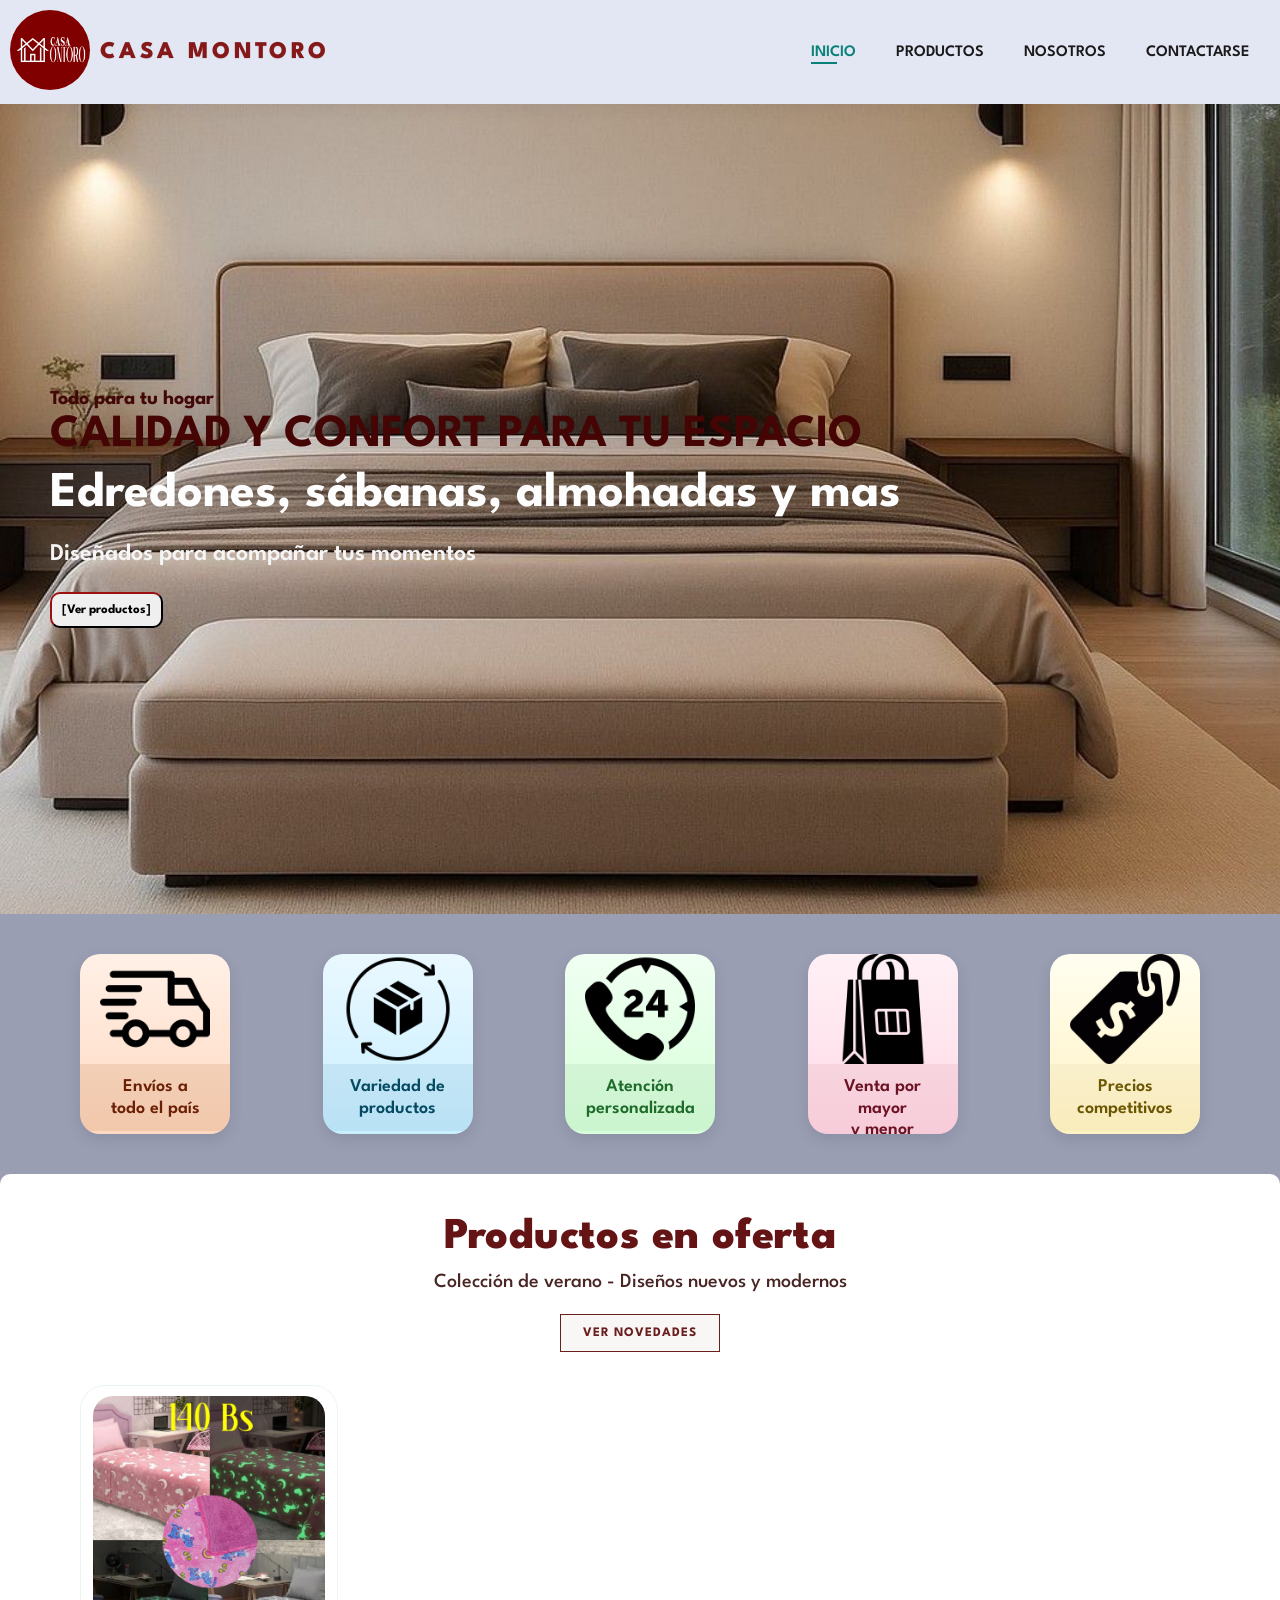
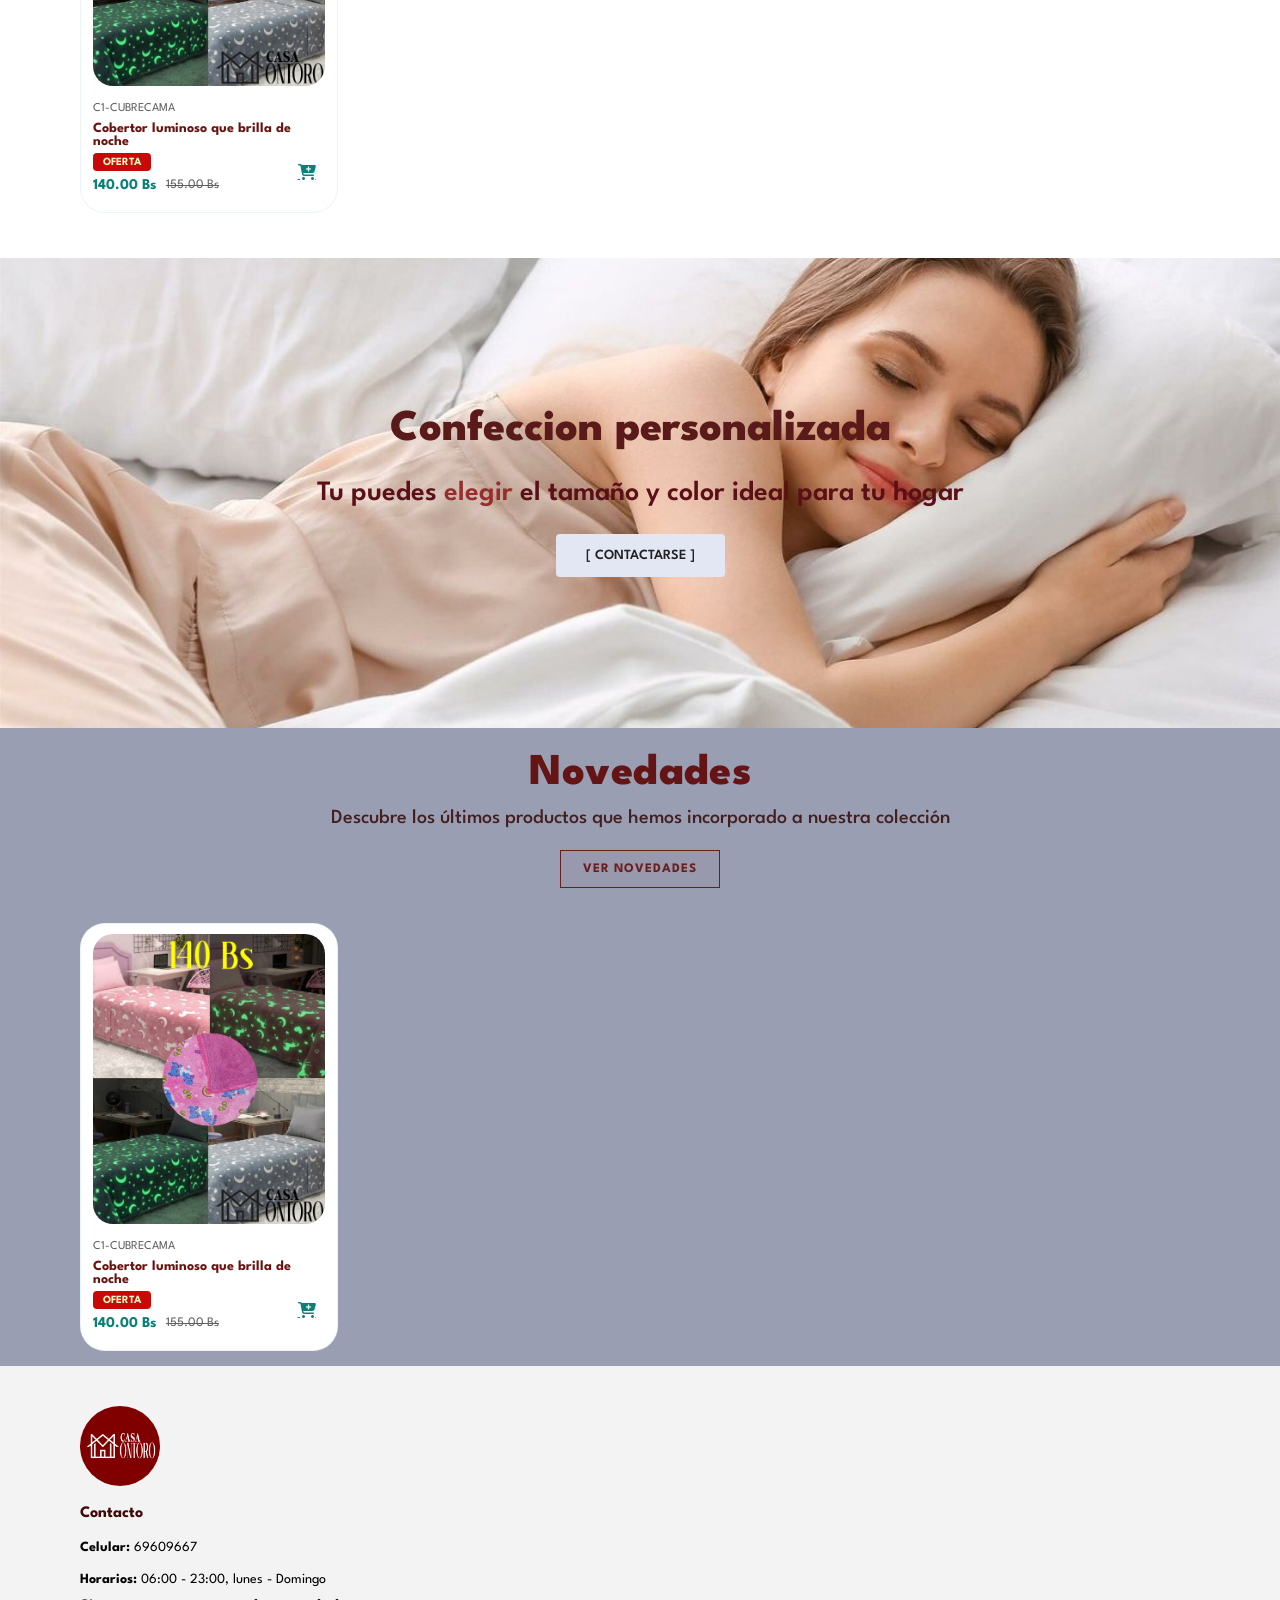
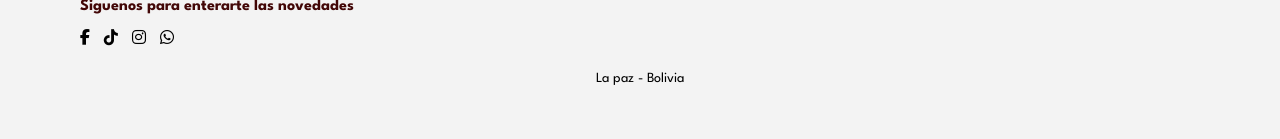
<file: index.html>
<!DOCTYPE html>
<html lang="es">

<head>
    <meta charset="UTF-8">
    <meta name="viewport" content="width=device-width, initial-scale=1.0">
    <link rel="icon" type="image/x-icon" href="assets/logo/logo.png">
    <link rel="stylesheet" href="https://cdnjs.cloudflare.com/ajax/libs/font-awesome/6.5.1/css/all.min.css" />
    <link rel="stylesheet" href="css/style.css" />

    <title>montoro</title>
</head>

<body>
                                <!--Header-->

    <section id="header">
        <div class="brand-wrap">
            <a href="#"><img src="assets/logo/logo.png" class="logo" alt=""></a>
            <span class="brand-name">CASA MONTORO</span>
        </div>

        <div>
                                <!--Navbar-->
            <ul id="navbar">
                <li><a class="active" href="index.html">INICIO</a></li>
                <li><a href="productos.html">PRODUCTOS</a></li>
                <li><a href="nosotros.html">NOSOTROS</a></li>
                <li><a href="https://wa.me/59169609667" target="_blank" rel="noopener noreferrer">CONTACTARSE</a></li>
  
            </ul>
            <div id="mobile">
                <a href="productos.html#product1"><i class="fa-solid fa-bag-shopping"></i></a>
                <i id="bar" class="fas fa-outdent"></i>
            </div>

        </div>

    </section>

                                <!--Hero-->

    <section id="hero">
        <h3>Todo para tu hogar</h3>
        <h2>CALIDAD Y CONFORT PARA TU ESPACIO</h2>
        <h1>Edredones, sábanas, almohadas y mas </h1>
        <p> Diseñados para acompañar tus momentos </p>
        <a href="productos.html"><button>[Ver productos]</button></a>
    </section>

                        <!--Feautuers-->

    <section id="feutures" class="section-p1">
        <div class="f-box">
            <img src="assets/icons/envio.png" alt="freeshipping">
            <h3>Envíos a <br> todo el país</h3>
        </div>
        <div class="f-box">
            <img src="assets/icons/return.png" alt="freeshipping">
            <h3>Variedad de <br> productos</h3>
        </div>
        <div class="f-box">
            <img src="assets/icons/24-hours-phone-service.png" alt="freeshipping">
            <h3>Atención <br> personalizada</h3>
        </div>
        <div class="f-box">
            <img src="assets/icons/souvenir.png" alt="freeshipping">
            <h3>Venta por mayor <br> y menor</h3>
        </div>
        <div class="f-box">
            <img src="assets/icons/precio.png" alt="freeshipping">
            <h3>Precios <br> competitivos</h3>
        </div>

    </section>

                    <!--Productos-->

    <section id="product1" class="section-p1">
        <div class="offer-box">
            <h2>Productos en oferta</h2>
            <p>Colección de verano - Diseños nuevos y modernos</p>
            <a href="productos.html#product1"><button class="btn-banner2">VER NOVEDADES</button></a>

            <div class="pro-container">

                <div class="pro-cont highlight">
                    <img src="assets/clothes/LE.jpg" alt="Cobertor luminoso">

                    <div class="des">
                        <span>C1-CUBRECAMA</span>
                        <h3>Cobertor luminoso que brilla de noche</h3>
                        <span class="offer">OFERTA </span>
                        <div class="price">
                            <h4>140.00 Bs</h4>
                            <span class="old-price">155.00 Bs</span>
                        </div>
                    </div>
                    <a href="#" class="cart">
                        <i class="fa-solid fa-cart-plus"></i>
                    </a>
                </div>

            </div>
        </div>


    </section>

    
                    <!--Banner-->
    
    <section id="banner" class="section-m1">
        <div class="banner-inner">
            <h3>Confeccion personalizada</h3>
            <h2>Tu puedes <span>elegir</span> el tamaño  y color ideal para tu hogar </h2>
            <a href="https://wa.me/59169609667?text=Hola%20Casa%20Montoro%2C%20quiero%20consultar%20sobre%20la%20confecci%C3%B3n%20de%20un%20producto%20personalizado." target="_blank" rel="noopener noreferrer">
                <button class="btn-banner" type="button">[ CONTACTARSE ]</button>
            </a>
        </div>
    </section>

                   <!--New Products-->

    <section id="product1" class="section-p1">
        <h2 id="novedades">Novedades</h2>
        <p>Descubre los últimos productos que hemos incorporado a nuestra colección</p>
        <a href="productos.html#product1"><button class="btn-banner2">VER NOVEDADES</button></a>

        <div class="pro-container">

           <div class="pro-cont highlight">
                    <img src="assets/clothes/LE.jpg" alt="Cobertor luminoso">
                    <div class="des">
                        <span>C1-CUBRECAMA</span>
                        <h3>Cobertor luminoso que brilla de noche</h3>
                        <span class="offer">OFERTA </span>
                        <div class="price">
                            <h4>140.00 Bs</h4>
                            <span class="old-price">155.00 Bs</span>
                        </div>
                    </div>
                    <a href="#" class="cart">
                        <i class="fa-solid fa-cart-plus"></i>
                    </a>
                </div>

        </div>


    </section>
  

    <footer id="contact" class="section-p1">

    <div class="col">
        <img class="logo" src="assets/logo/logo.png" alt="">
        <h3>Contacto</h3>
        <p><strong>Celular:</strong> 69609667</p>
        <p><strong>Horarios:</strong> 06:00 - 23:00, lunes - Domingo</p>

        <div class="follow">
            <h3>Siguenos para enterarte las novedades</h3>
            <div class="icon">
                <i class="fab fa-facebook-f"></i>
                <i class="fab fa-tiktok"></i>
                <i class="fab fa-instagram"></i>
                <i class="fab fa-whatsapp"></i>
            </div>
        </div>
    </div>



    <div class="copyright">
        <p>La paz - Bolivia</p>
    </div>

</footer>

<script src="js/index.js"></script>

</body>

</html>
</file>
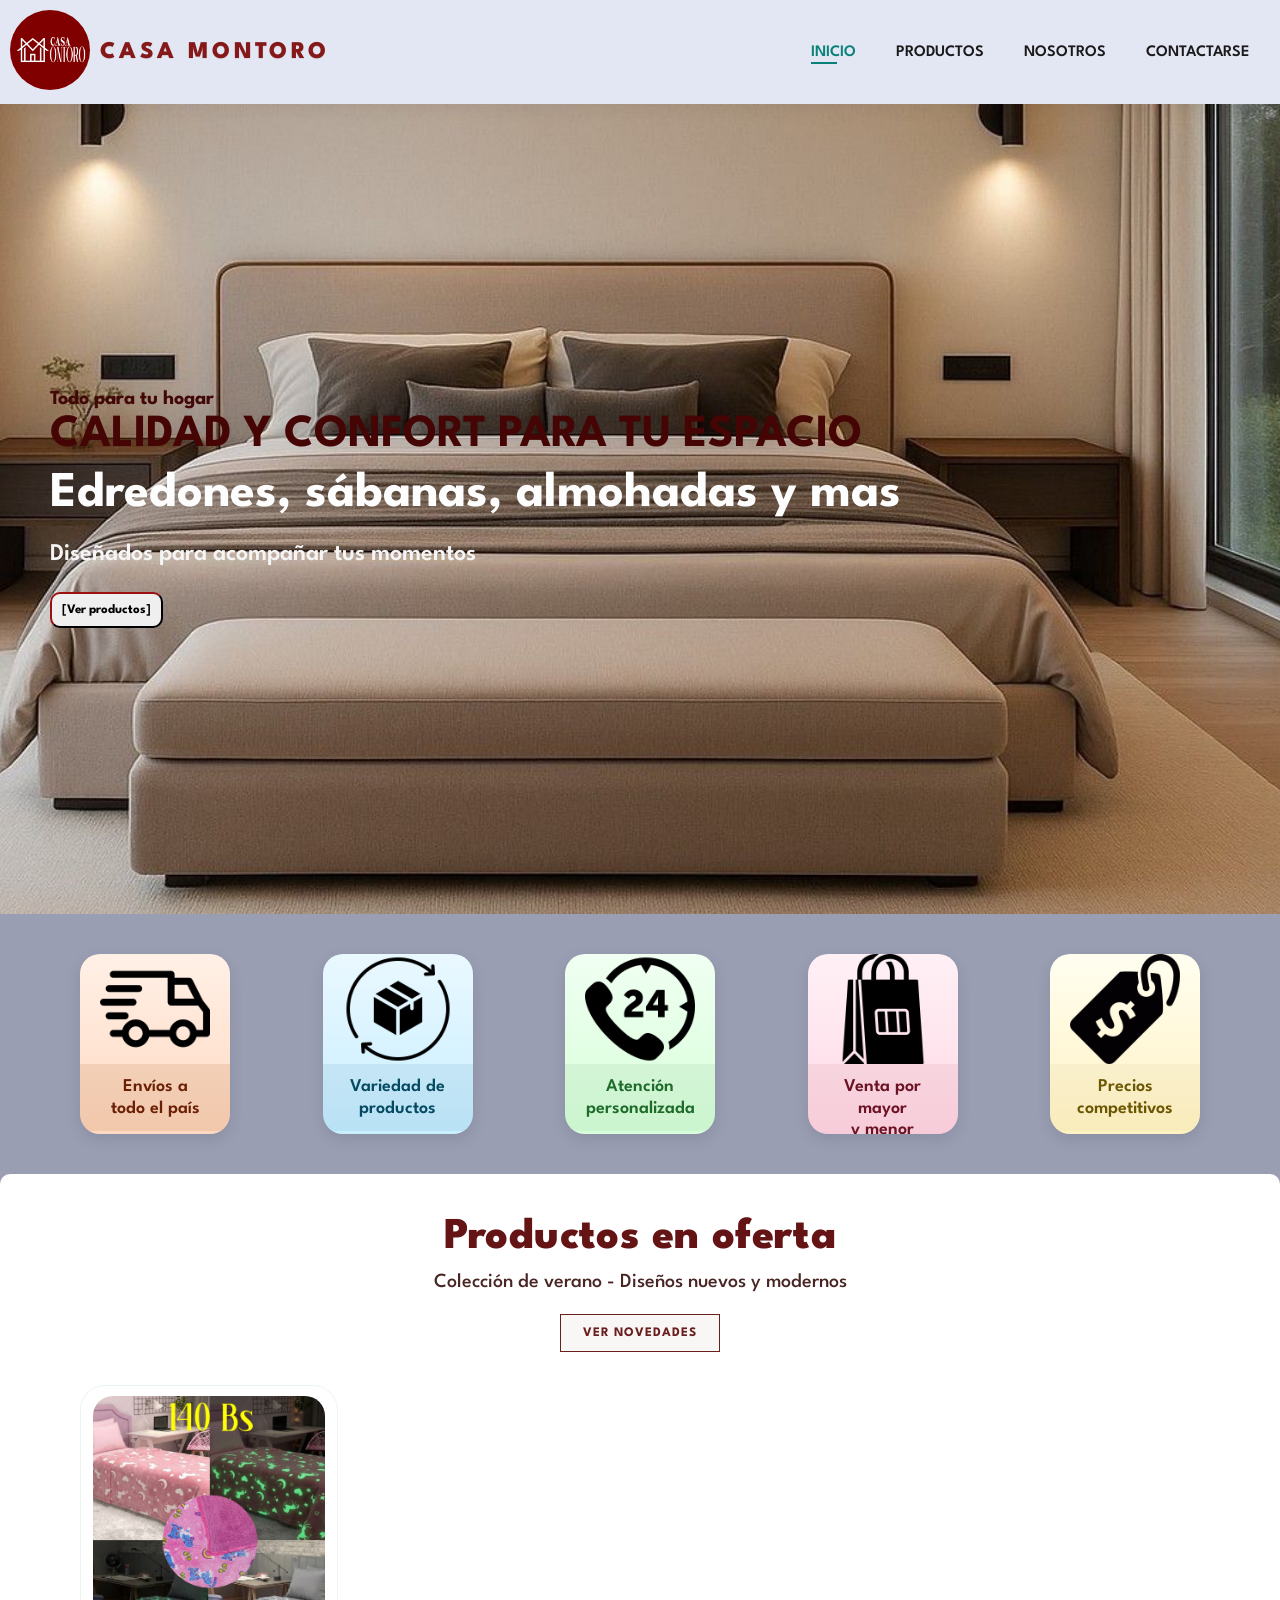
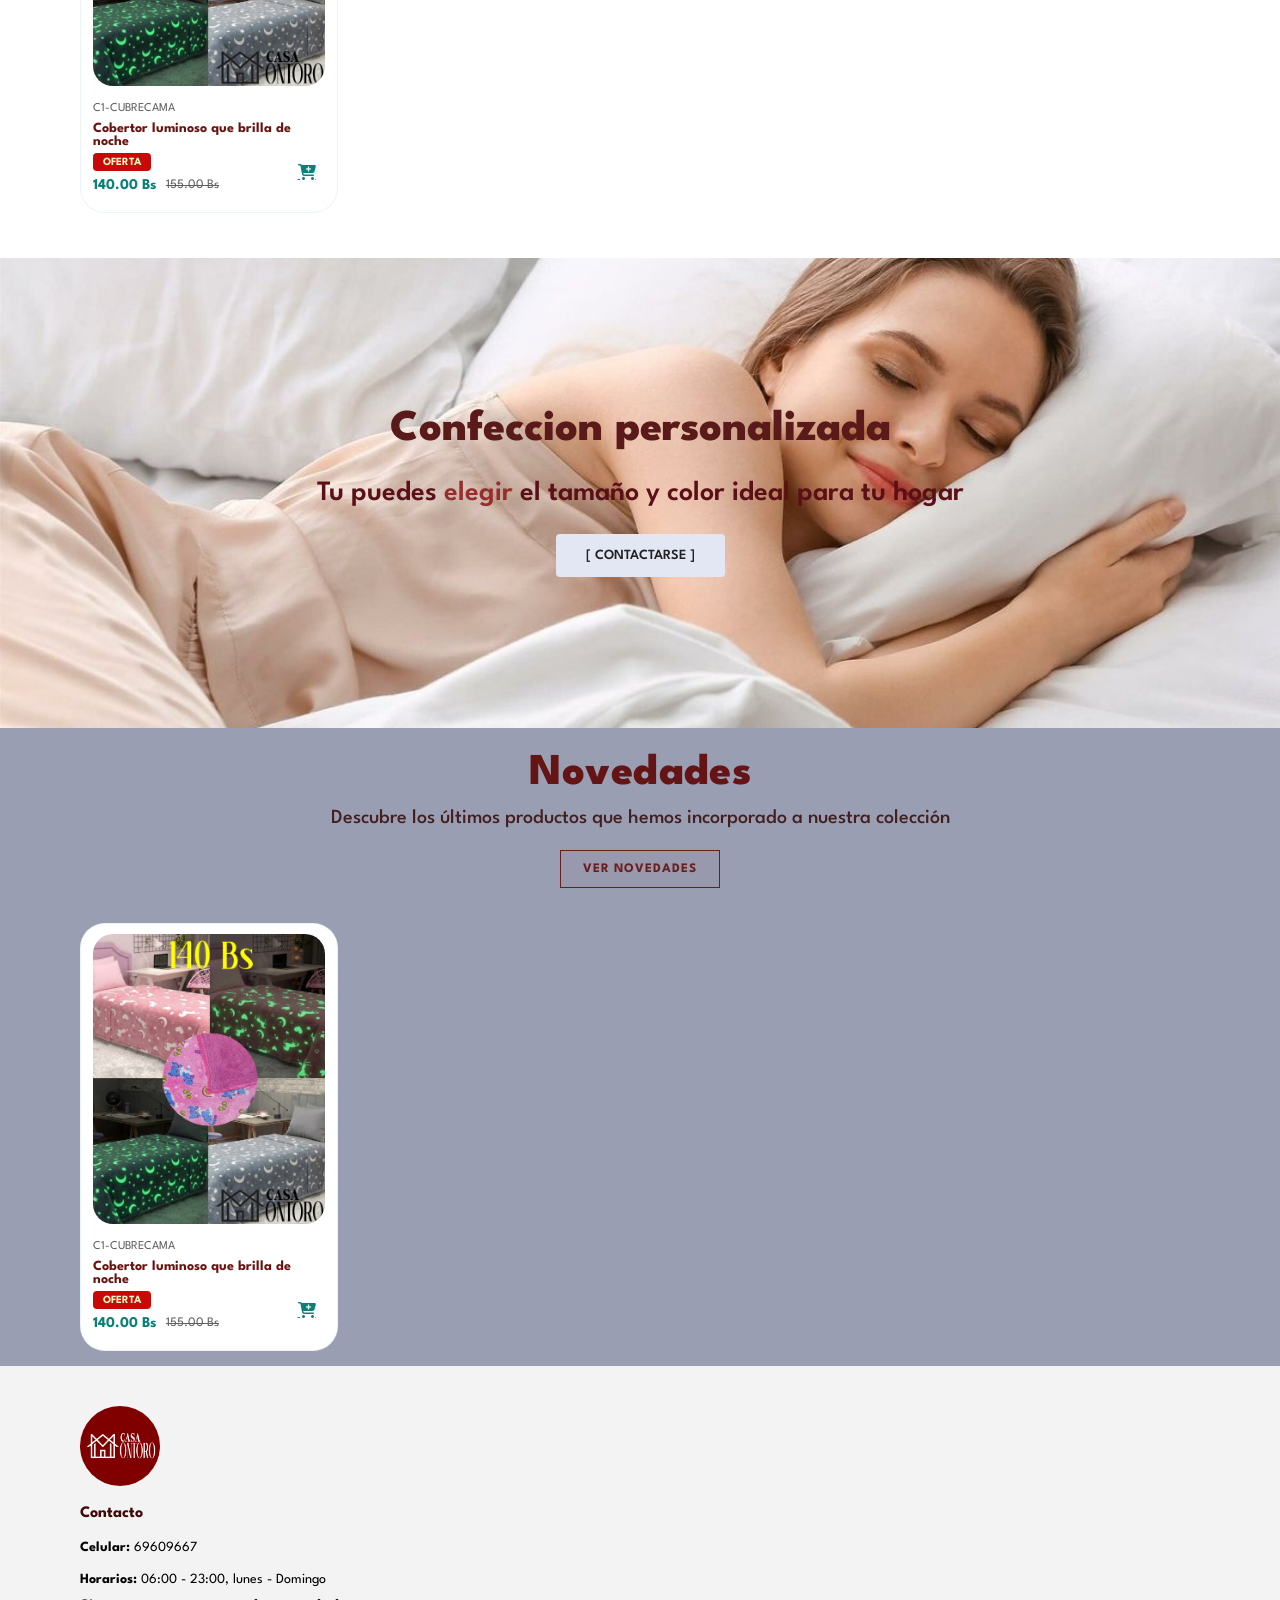
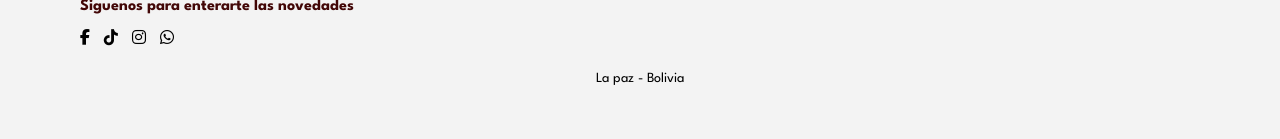
<file: html/index.html>
<!DOCTYPE html>
<html lang="es">

<head>
    <meta charset="UTF-8">
    <meta name="viewport" content="width=device-width, initial-scale=1.0">
    <link rel="icon" type="image/x-icon" href="/assets/logo/logo.png">
    <link rel="stylesheet" href="https://cdnjs.cloudflare.com/ajax/libs/font-awesome/6.5.1/css/all.min.css" />
    <link rel="stylesheet" href="/css/style.css" />

    <title>montoro</title>
</head>

<body>
                                <!--Header-->

    <section id="header">
        <div class="brand-wrap">
            <a href="#"><img src="/assets/logo/logo.png" class="logo" alt=""></a>
            <span class="brand-name">CASA MONTORO</span>
        </div>

        <div>
                                <!--Navbar-->
            <ul id="navbar">
                <li><a class="active" href="index.html">INICIO</a></li>
                <li><a href="productos.html">PRODUCTOS</a></li>
                <li><a href="nosotros.html">NOSOTROS</a></li>
                <li><a href="https://wa.me/59169609667" target="_blank" rel="noopener noreferrer">CONTACTARSE</a></li>
  
            </ul>
            <div id="mobile">
                <a href="productos.html#product1"><i class="fa-solid fa-bag-shopping"></i></a>
                <i id="bar" class="fas fa-outdent"></i>
            </div>

        </div>

    </section>

                                <!--Hero-->

    <section id="hero">
        <h3>Todo para tu hogar</h3>
        <h2>CALIDAD Y CONFORT PARA TU ESPACIO</h2>
        <h1>Edredones, sábanas, almohadas y mas </h1>
        <p> Diseñados para acompañar tus momentos </p>
        <a href="productos.html"><button>[Ver productos]</button></a>
    </section>

                        <!--Feautuers-->

    <section id="feutures" class="section-p1">
        <div class="f-box">
            <img src="/assets/icons/envio.png" alt="freeshipping">
            <h3>Envíos a <br> todo el país</h3>
        </div>
        <div class="f-box">
            <img src="/assets/icons/return.png" alt="freeshipping">
            <h3>Variedad de <br> productos</h3>
        </div>
        <div class="f-box">
            <img src="/assets/icons/24-hours-phone-service.png" alt="freeshipping">
            <h3>Atención <br> personalizada</h3>
        </div>
        <div class="f-box">
            <img src="/assets/icons/souvenir.png" alt="freeshipping">
            <h3>Venta por mayor <br> y menor</h3>
        </div>
        <div class="f-box">
            <img src="/assets/icons/precio.png" alt="freeshipping">
            <h3>Precios <br> competitivos</h3>
        </div>

    </section>

                    <!--Productos-->

    <section id="product1" class="section-p1">
        <div class="offer-box">
            <h2>Productos en oferta</h2>
            <p>Colección de verano - Diseños nuevos y modernos</p>
            <a href="productos.html#product1"><button class="btn-banner2">VER NOVEDADES</button></a>

            <div class="pro-container">

                <div class="pro-cont highlight">
                    <img src="/assets/clothes/LE.jpg" alt="Cobertor luminoso">

                    <div class="des">
                        <span>C1-CUBRECAMA</span>
                        <h3>Cobertor luminoso que brilla de noche</h3>
                        <span class="offer">OFERTA </span>
                        <div class="price">
                            <h4>140.00 Bs</h4>
                            <span class="old-price">155.00 Bs</span>
                        </div>
                    </div>
                    <a href="#" class="cart">
                        <i class="fa-solid fa-cart-plus"></i>
                    </a>
                </div>

            </div>
        </div>


    </section>

    
                    <!--Banner-->
    
    <section id="banner" class="section-m1">
        <div class="banner-inner">
            <h3>Confeccion personalizada</h3>
            <h2>Tu puedes <span>elegir</span> el tamaño  y color ideal para tu hogar </h2>
            <a href="https://wa.me/59169609667?text=Hola%20Casa%20Montoro%2C%20quiero%20consultar%20sobre%20la%20confecci%C3%B3n%20de%20un%20producto%20personalizado." target="_blank" rel="noopener noreferrer">
                <button class="btn-banner" type="button">[ CONTACTARSE ]</button>
            </a>
        </div>
    </section>

                   <!--New Products-->

    <section id="product1" class="section-p1">
        <h2 id="novedades">Novedades</h2>
        <p>Descubre los últimos productos que hemos incorporado a nuestra colección</p>
        <a href="productos.html#product1"><button class="btn-banner2">VER NOVEDADES</button></a>

        <div class="pro-container">

           <div class="pro-cont highlight">
                    <img src="/assets/clothes/LE.jpg" alt="Cobertor luminoso">
                    <div class="des">
                        <span>C1-CUBRECAMA</span>
                        <h3>Cobertor luminoso que brilla de noche</h3>
                        <span class="offer">OFERTA </span>
                        <div class="price">
                            <h4>140.00 Bs</h4>
                            <span class="old-price">155.00 Bs</span>
                        </div>
                    </div>
                    <a href="#" class="cart">
                        <i class="fa-solid fa-cart-plus"></i>
                    </a>
                </div>

        </div>


    </section>
  

    <footer id="contact" class="section-p1">

    <div class="col">
        <img class="logo" src="/assets/logo/logo.png" alt="">
        <h3>Contacto</h3>
        <p><strong>Celular:</strong> 69609667</p>
        <p><strong>Horarios:</strong> 06:00 - 23:00, lunes - Domingo</p>

        <div class="follow">
            <h3>Siguenos para enterarte las novedades</h3>
            <div class="icon">
                <i class="fab fa-facebook-f"></i>
                <i class="fab fa-tiktok"></i>
                <i class="fab fa-instagram"></i>
                <i class="fab fa-whatsapp"></i>
            </div>
        </div>
    </div>



    <div class="copyright">
        <p>La paz - Bolivia</p>
    </div>

</footer>

<script src="/js/index.js"></script>

</body>

</html>
</file>
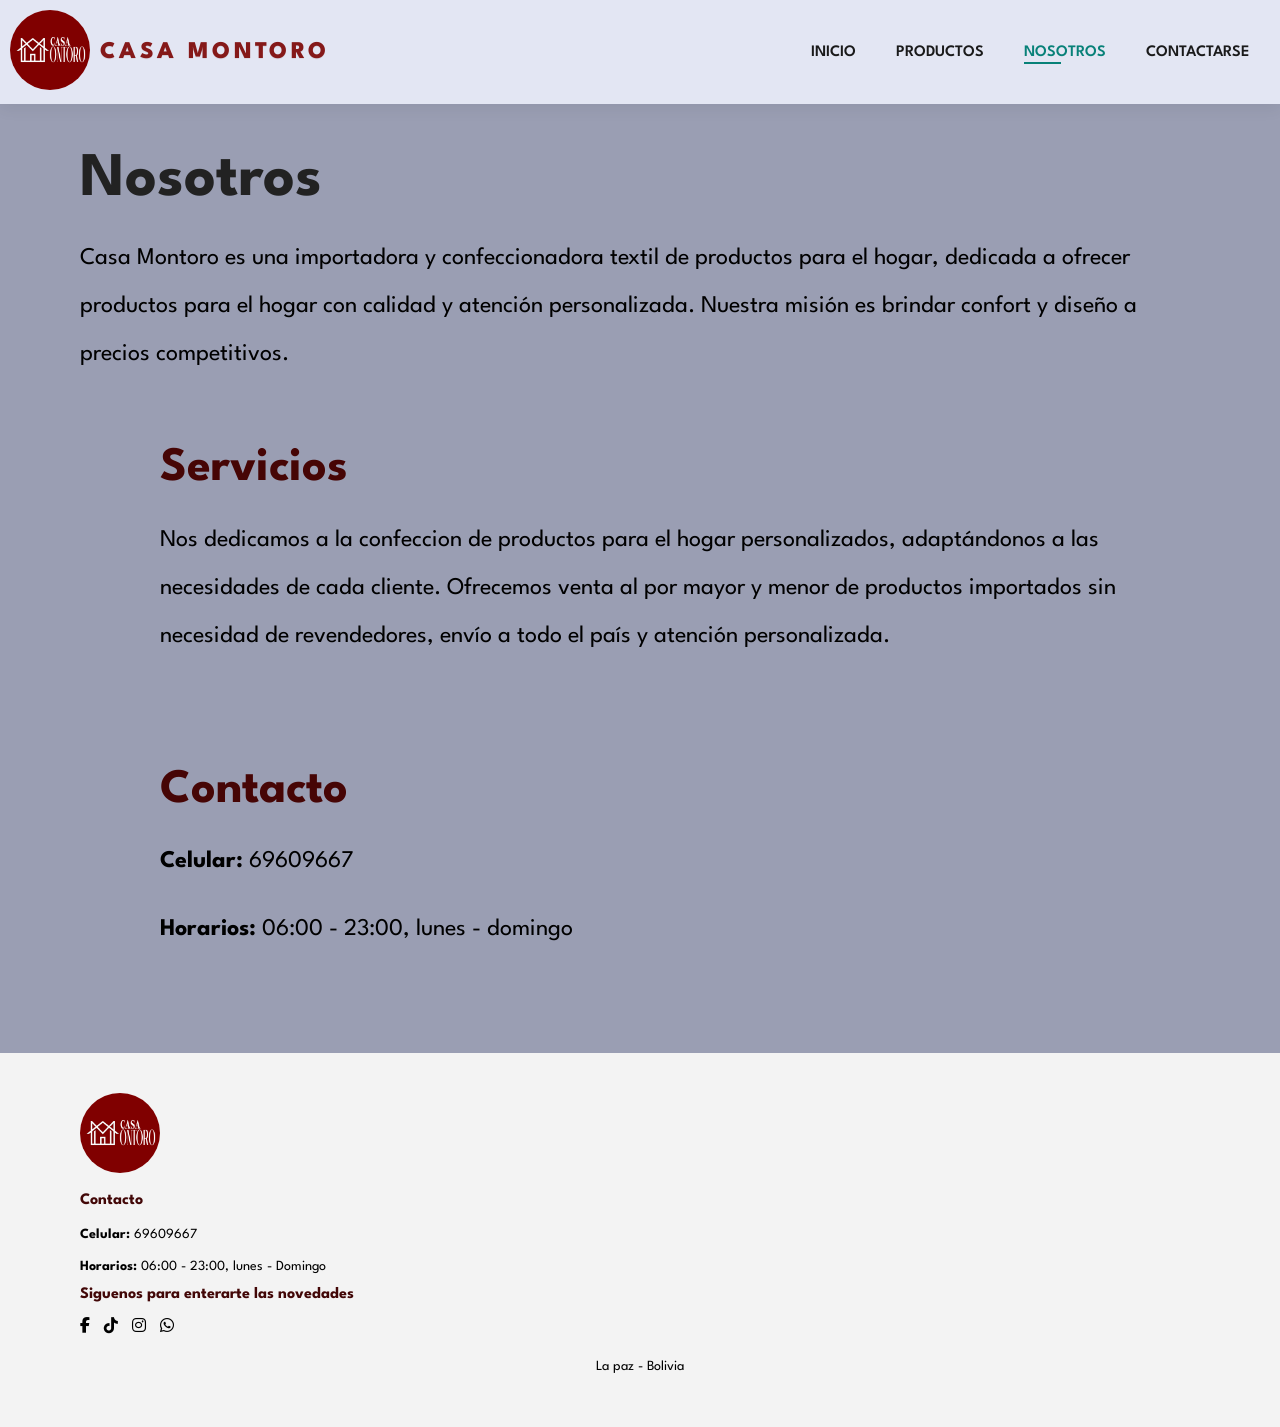
<file: nosotros.html>
<!DOCTYPE html>
<html lang="es">

<head>
  <meta charset="UTF-8">
  <meta name="viewport" content="width=device-width, initial-scale=1.0">
  <link rel="icon" type="image/x-icon" href="assets/logo/logo.png">
  <link rel="stylesheet" href="css/style.css">
  <link rel="stylesheet" href="https://cdnjs.cloudflare.com/ajax/libs/font-awesome/6.5.1/css/all.min.css">
  <title>Nosotros</title>
</head>

<body>
  <!-- Header compartido -->
  <section id="header">
    <div class="brand-wrap">
      <a href="index.html"><img src="assets/logo/logo.png" class="logo" alt=""></a>
      <span class="brand-name">CASA MONTORO</span>
    </div>
    <div>
      <ul id="navbar">
        <li><a href="index.html">INICIO</a></li>
        <li><a href="productos.html">PRODUCTOS</a></li>
        <li><a class="active" href="nosotros.html">NOSOTROS</a></li>
        <li><a href="https://wa.me/59169609667" target="_blank" rel="noopener noreferrer">CONTACTARSE</a></li>
      </ul>
      <div id="mobile">
        <a href="productos.html#product1"><i class="fa-solid fa-bag-shopping"></i></a>
        <i id="bar" class="fas fa-outdent"></i>
      </div>
    </div>
  </section>

  <!-- Contenido Nosotros -->
  <main class="section-p1">
    <h1>Nosotros</h1>
    <p>Casa Montoro es una importadora y confeccionadora textil de productos para el hogar, dedicada a ofrecer productos para el hogar con calidad y atención personalizada. Nuestra misión es brindar confort y diseño a precios competitivos.</p>

    <section class="section-p1">
      <h2>Servicios</h2>
      <p>Nos dedicamos a la confeccion de productos para el hogar personalizados, adaptándonos a las necesidades de cada cliente. Ofrecemos venta al por mayor y menor de productos importados sin necesidad de revendedores, envío a todo el país y atención personalizada.</p>
    </section>

    <section class="section-p1">
      <h2>Contacto</h2>
      <p><strong>Celular:</strong> 69609667</p>
      <p><strong>Horarios:</strong> 06:00 - 23:00, lunes - domingo</p>
    </section>
  </main>

  <!-- Footer compartido -->
  <footer id="contact" class="section-p1">
    <div class="col">
      <img class="logo" src="assets/logo/logo.png" alt="">
      <h3>Contacto</h3>
      <p><strong>Celular:</strong> 69609667</p>
      <p><strong>Horarios:</strong> 06:00 - 23:00, lunes - Domingo</p>
      <div class="follow">
        <h3>Siguenos para enterarte las novedades</h3>
        <div class="icon">
          <i class="fab fa-facebook-f"></i>
          <i class="fab fa-tiktok"></i>
          <i class="fab fa-instagram"></i>
          <i class="fab fa-whatsapp"></i>
        </div>
      </div>
    </div>
    <div class="copyright">
      <p>La paz - Bolivia</p>
    </div>
  </footer>

  <script src="js/index.js"></script>
</body>

</html>
</file>
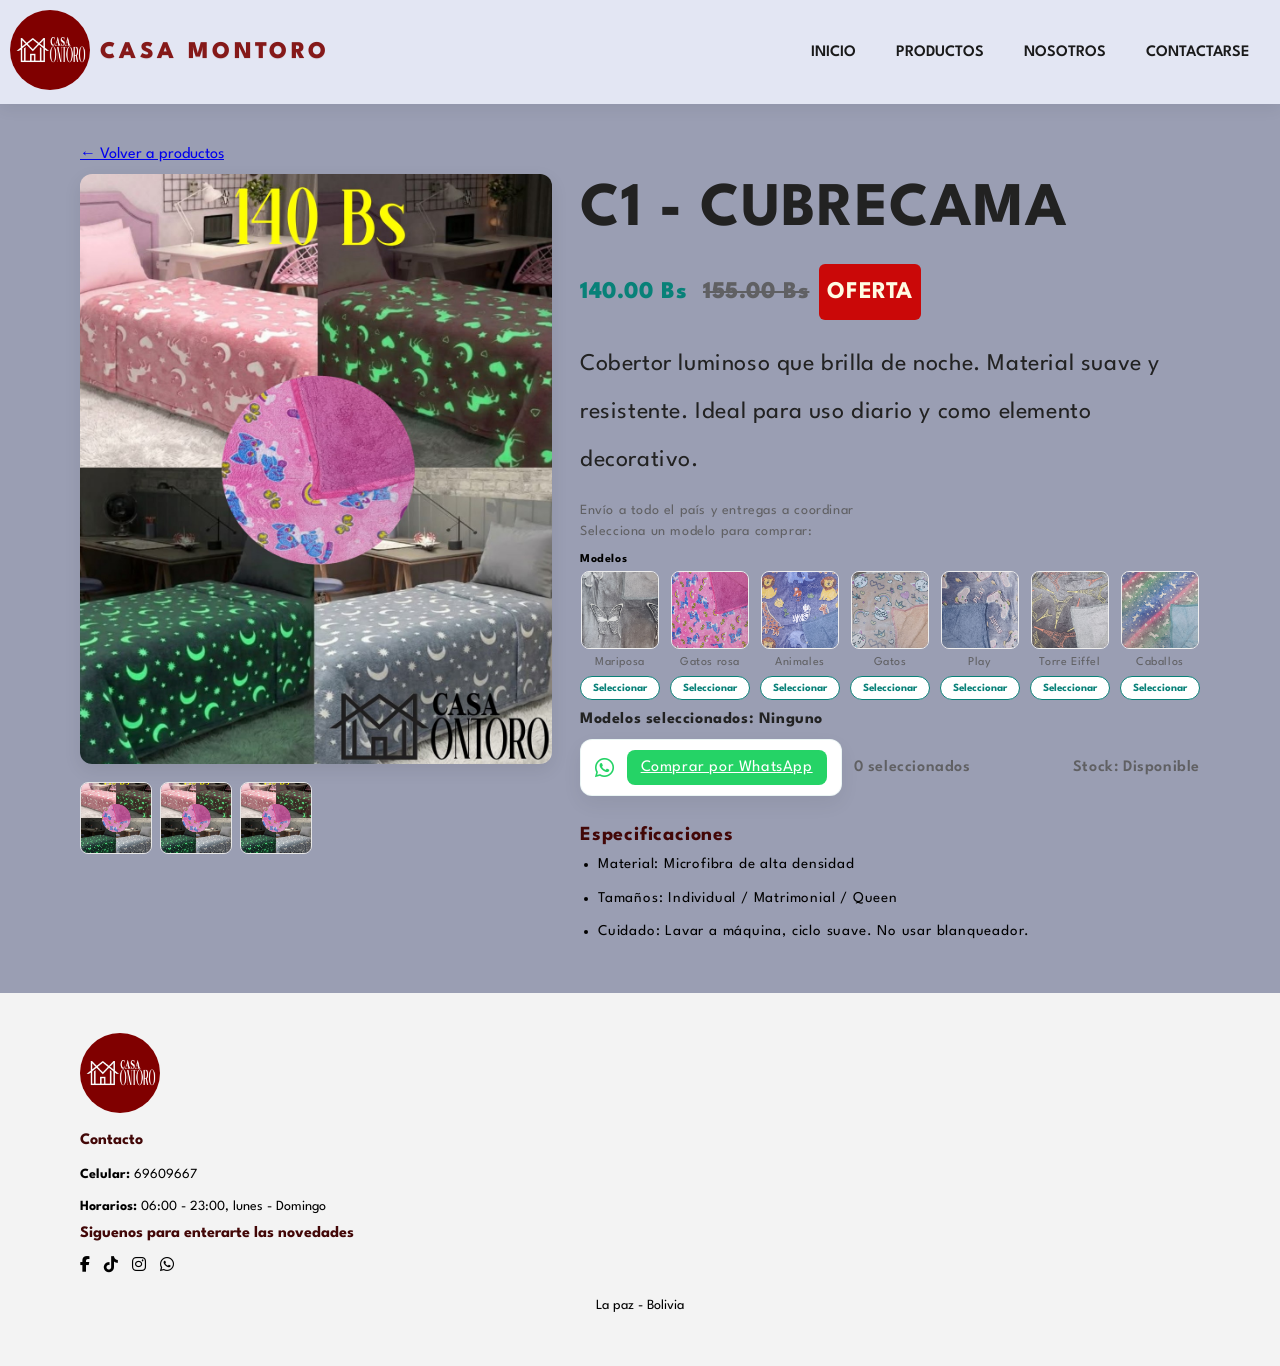
<file: product-c1.html>
<!DOCTYPE html>
<html lang="es">

<head>
  <meta charset="UTF-8">
  <meta name="viewport" content="width=device-width, initial-scale=1.0">
  <link rel="icon" type="image/x-icon" href="assets/logo/logo.png">
  <link rel="stylesheet" href="css/style.css">
  <link rel="stylesheet" href="https://cdnjs.cloudflare.com/ajax/libs/font-awesome/6.5.1/css/all.min.css">
  <title>C1 - CUBRECAMA</title>
</head>

<body>
  <section id="header">
    <div class="brand-wrap">
      <a href="index.html"><img src="assets/logo/logo.png" class="logo" alt=""></a>
      <span class="brand-name">CASA MONTORO</span>
    </div>
    <div>
      <ul id="navbar">
        <li><a href="index.html">INICIO</a></li>
        <li><a href="productos.html">PRODUCTOS</a></li>
        <li><a href="nosotros.html">NOSOTROS</a></li>
        <li><a href="https://wa.me/59169609667" target="_blank" rel="noopener noreferrer">CONTACTARSE</a></li>
      </ul>
      <div id="mobile">
        <a href="productos.html#product1"><i class="fa-solid fa-bag-shopping"></i></a>
        <i id="bar" class="fas fa-outdent"></i>
      </div>
    </div>
  </section>

  <main class="section-p1">
    <nav style="margin-bottom:12px;"><a href="productos.html">← Volver a productos</a></nav>

    <style>
      .product-grid { display: grid; grid-template-columns: 1fr 1fr; gap: 28px; align-items: start; }
      .gallery { display: flex; flex-direction: column; gap: 12px; }
      .main-image { width: 100%; border-radius: 12px; box-shadow: 0 6px 18px rgba(0,0,0,0.08); }
      .thumbs { display: flex; gap: 8px; margin-top: 6px; }
      .thumbs img { width: 72px; height: 72px; object-fit: cover; border-radius: 8px; cursor: pointer; border: 1px solid #e6e6e6; transition: transform 0.12s ease; }
      .thumbs img:hover { transform: scale(1.03); }
      .product-info h1 { font-size: 24px; margin: 0 0 6px 0; letter-spacing: 1px; }
      .rating { color: #f0a500; margin: 6px 0; }
      .price-big { color: #088178; font-size: 22px; font-weight: 800; letter-spacing: 0.6px; }
      .old-price { text-decoration: line-through; color: #606063; margin-left: 8px; }
      .offer-badge { display: inline-block; background: #ca0808; color: #fffbe3; padding: 4px 8px; border-radius: 6px; font-weight: 700; margin-left: 10px; }
      .product-description { margin-top: 10px; color: #222; }
      .shipping-note { margin-top: 10px; color: #606063; font-size: 14px; }
      .model-help { margin-top: 8px; color: #606063; font-size: 14px; }
      .model-thumbs { display: flex; gap: 10px; align-items: center; }
      .model { text-align: center; cursor: pointer; display: flex; flex-direction: column; align-items: center; gap: 8px; position: relative; }
      .model-thumb-img { width: 78px; height: 78px; object-fit: cover; border-radius: 8px; border: 1px solid #eee; }
      .model-label { font-size: 12px; color: #606063; margin-top: 0; }
      .select-model-btn {
        border: 1px solid #088178;
        background: #fff;
        color: #088178;
        border-radius: 999px;
        padding: 6px 12px;
        font-size: 11px;
        font-weight: 700;
        cursor: pointer;
        transition: all 0.2s ease;
      }
      .select-model-btn:hover {
        background: #088178;
        color: #fff;
      }
      .model-selected .select-model-btn {
        background: #088178;
        color: #fff;
      }
      .selected-model-text { margin-top: 12px; color: #222; font-weight: 700; }
      .purchase-row { margin-top: 12px; display: flex; align-items: center; gap: 12px; }
      .selected-count { color: #606063; font-weight: 600; }
      .stock-status { margin-left: auto; color: #606063; font-weight: 600; }
      .buy-row { display: flex; gap: 12px; margin-top: 14px; align-items: center; }
      .buy-row .btn { padding: 10px 16px; border-radius: 8px; cursor: pointer; border: none; }
      .btn-primary { background: #088178; color: #fff; }
      .btn-whatsapp { background: #25D366; color: #fff; }
      .model { position: relative; }
      .model img { transition: transform 0.12s ease; }
      .model img:hover { transform: scale(1.04); }
      .model-selected { box-shadow: 0 10px 24px rgba(8,129,120,0.12); transform: translateY(-6px); border-radius: 10px; }
      .wa-box { display: inline-flex; align-items: center; gap: 12px; padding: 10px 14px; background: #fff; border-radius: 12px; box-shadow: 0 8px 20px rgba(0,0,0,0.06); border: 1px solid rgba(8,129,120,0.08); }
      .wa-box .wa-icon { color: #25D366; font-size: 22px; }
      .wa-box .btn.btn-whatsapp { padding: 10px 14px; border-radius: 8px; }
      .model-selected::after { content: '✓'; position: absolute; top: 6px; right: 6px; background: #088178; color: #fff; border-radius: 50%; width: 24px; height: 24px; display: flex; align-items: center; justify-content: center; font-size: 13px; box-shadow: 0 4px 10px rgba(8,129,120,0.12); }
      .specs, .reviews { margin-top: 22px; }
      .product-info, .product-info p, .product-info .price-big { letter-spacing: 0.6px; }
      .specs { font-family: Georgia, 'Times New Roman', serif; font-size: 15px; line-height: 1.7; letter-spacing: 0.8px; }
      .specs ul { margin-left: 18px; }
      .specs li { margin-bottom: 8px; }
      @media (max-width: 900px) { .product-grid { grid-template-columns: 1fr; } .thumbs img { width: 56px; height: 56px; } }
    </style>

    <section class="product-grid">
      <div class="gallery">
        <img id="mainImg" src="assets/clothes/LE.jpg" alt="C1 - CUBRECAMA" class="main-image">
        <div class="thumbs">
          <img src="assets/clothes/LE.jpg" data-src="assets/clothes/LE.jpg" alt="thumb1">
          <img src="assets/clothes/LE.jpg" data-src="assets/clothes/LE.jpg" alt="thumb2">
          <img src="assets/clothes/LE.jpg" data-src="assets/clothes/LE.jpg" alt="thumb3">
        </div>
      </div>

      <div class="product-info">
        <h1>C1 - CUBRECAMA</h1>
        <p class="price-big">140.00 Bs <span class="old-price">155.00 Bs</span><span class="offer-badge">OFERTA</span></p>

        <p class="product-description">Cobertor luminoso que brilla de noche. Material suave y resistente. Ideal para uso diario y como elemento decorativo.</p>

        <div class="shipping-note">Envío a todo el país y entregas a coordinar</div>

        <div class="model-help">Selecciona un modelo para comprar:</div>

        <!-- Color options removed as requested -->

        <!-- Model options -->
        <div style="margin-top:16px;">
          <h4 style="margin:6px 0;">Modelos</h4>
          <div class="model-thumbs">

            <div class="model" data-src="assets/clothes/LE.jpg" data-model="mariposa">
              <img src="assets/clothes/c1/Mariposa.jpg" alt="modelo-mariposa" class="model-thumb-img">
              <div class="model-label">Mariposa</div>
              <button type="button" class="select-model-btn">Seleccionar</button>
            </div>

            <div class="model" data-src="assets/clothes/LE.jpg" data-model="gatos-rosa">
              <img src="assets/clothes/c1/GatosRosa.jpg" alt="modelo-gatos-rosa" class="model-thumb-img">
              <div class="model-label">Gatos rosa</div>
              <button type="button" class="select-model-btn">Seleccionar</button>
            </div>

            <div class="model" data-src="assets/clothes/LE.jpg" data-model="animales">
              <img src="assets/clothes/c1/animales.jpg" alt="modelo-animales" class="model-thumb-img">
              <div class="model-label">Animales</div>
              <button type="button" class="select-model-btn">Seleccionar</button>
            </div>

            <div class="model" data-src="assets/clothes/LE.jpg" data-model="gatos">
              <img src="assets/clothes/c1/gatos.jpg" alt="modelo-gatos" class="model-thumb-img">
              <div class="model-label">Gatos</div>
              <button type="button" class="select-model-btn">Seleccionar</button>
            </div>
 
            <div class="model" data-src="assets/clothes/LE.jpg" data-model="play">
              <img src="assets/clothes/c1/play.jpg" alt="modelo-play" class="model-thumb-img">
              <div class="model-label">Play</div>
              <button type="button" class="select-model-btn">Seleccionar</button>
            </div>

            <div class="model" data-src="assets/clothes/LE.jpg" data-model="torre-eiffel">
              <img src="assets/clothes/c1/torre.jpg" alt="modelo-torre" class="model-thumb-img">
              <div class="model-label">Torre Eiffel</div>
              <button type="button" class="select-model-btn">Seleccionar</button>
            </div>
             
            <div class="model" data-src="assets/clothes/LE.jpg" data-model="caballos">
              <img src="assets/clothes/c1/caballos.jpg" alt="modelo-caballos" class="model-thumb-img">
              <div class="model-label">Caballos</div>
              <button type="button" class="select-model-btn">Seleccionar</button>
            </div>

          </div>

          <div id="selectedModel" class="selected-model-text">Modelos seleccionados: Ninguno</div>

          <div class="purchase-row">
            <div class="wa-box">
              <i class="fab fa-whatsapp wa-icon"></i>
              <a id="whatsappBtn" class="btn btn-whatsapp" href="#" target="_blank">Comprar por WhatsApp</a>
            </div>
            <span id="selectedCount" class="selected-count">0 seleccionados</span>
            <span class="stock-status">Stock: Disponible</span>
          </div>
        </div>

        <div class="specs">
          <h3>Especificaciones</h3>
          <ul>
            <li>Material: Microfibra de alta densidad</li>
            <li>Tamaños: Individual / Matrimonial / Queen</li>
            <li>Cuidado: Lavar a máquina, ciclo suave. No usar blanqueador.</li>
          </ul>
        </div>

        <!-- reviews removed as requested -->
      </div>
    </section>

    <script>
      // Thumbnail click -> change main image
      const mainImg = document.getElementById('mainImg');
      document.querySelectorAll('.thumbs img').forEach(t => t.addEventListener('click', () => {
        const src = t.dataset.src || t.src;
        mainImg.src = src;
      }));

      // Prepare slideshow from model thumbnails
      const models = Array.from(document.querySelectorAll('.model'));
      const slides = models.map(m => m.querySelector('img')?.src || m.dataset.src).filter(Boolean);
      let slideIndex = 0;

      function showSlide(i){
        if(!slides.length) return;
        slideIndex = ((i % slides.length) + slides.length) % slides.length;
        mainImg.src = slides[slideIndex];
      }

      // Clicking main image advances to next slide
      mainImg.addEventListener('click', () => showSlide(slideIndex + 1));

      // Clicking the model image or card shows that model in the main image.
      models.forEach((m, idx) => {
        const modelImg = m.querySelector('img');
        const modelCard = m;

        modelImg.addEventListener('click', (event) => {
          event.stopPropagation();
          showSlide(idx);
        });

        modelCard.addEventListener('click', (event) => {
          if (event.target.closest('.select-model-btn')) return;
          showSlide(idx);
        });
      });

      // Auto-play slideshow every 3 seconds
      if(slides.length > 1){
        setInterval(() => showSlide(slideIndex + 1), 3000);
      }

      // WhatsApp button: include selected models in the prefilled message
      const waBtn = document.getElementById('whatsappBtn');
      const selectedModelLabel = document.getElementById('selectedModel');
      const selectedCount = document.getElementById('selectedCount');
      const PHONE = '59169609667';
      let selectedModels = new Set();

      function updateSelectedDisplay(){
        const items = Array.from(selectedModels);
        if(items.length === 0){
          selectedModelLabel.textContent = 'Modelos seleccionados: Ninguno';
        } else {
          selectedModelLabel.textContent = 'Modelos seleccionados: ' + items.join(', ');
        }
        if(selectedCount) selectedCount.textContent = `${items.length} seleccionados`;
      }

      function getModelName(m, idx){
        return (m.dataset.model || m.querySelector('.model-label')?.textContent || `Modelo ${idx + 1}`).trim();
      }

      function toggleModelSelection(m, idx){
        const name = getModelName(m, idx);

        if (selectedModels.has(name)) {
          selectedModels.delete(name);
          m.classList.remove('model-selected');
        } else {
          selectedModels.add(name);
          m.classList.add('model-selected');
        }

        updateSelectedDisplay();
      }

      // selection only happens from the dedicated button, while image clicks just preview the model
      models.forEach((m, idx) => {
        const selectBtn = m.querySelector('.select-model-btn');
        if (selectBtn) {
          selectBtn.addEventListener('click', (event) => {
            event.stopPropagation();
            toggleModelSelection(m, idx);
            showSlide(idx);
          });
        }
      });

      // initialize empty selection
      updateSelectedDisplay();

      function buildWaUrl(){
        const modelPart = selectedModels.size ? ` - Modelos: ${Array.from(selectedModels).join('; ')}` : '';
        const message = `Hola, quiero comprar: C1 - CUBRECAMA${modelPart} - Precio: 140.00 Bs - Cantidad: 1`;
        return `https://wa.me/${PHONE}?text=${encodeURIComponent(message)}`;
      }

      if(waBtn){
        waBtn.addEventListener('click', (e) => {
          e.preventDefault();
          window.open(buildWaUrl(), '_blank');
        });
      }
    </script>

  </main>

  <footer id="contact" class="section-p1">
    <div class="col">
      <img class="logo" src="assets/logo/logo.png" alt="">
      <h3>Contacto</h3>
      <p><strong>Celular:</strong> 69609667</p>
      <p><strong>Horarios:</strong> 06:00 - 23:00, lunes - Domingo</p>
      <div class="follow">
        <h3>Siguenos para enterarte las novedades</h3>
        <div class="icon">
          <i class="fab fa-facebook-f"></i>
          <i class="fab fa-tiktok"></i>
          <i class="fab fa-instagram"></i>
          <i class="fab fa-whatsapp"></i>
        </div>
      </div>
    </div>
    <div class="copyright">
      <p>La paz - Bolivia</p>
    </div>
  </footer>

  <script src="js/index.js"></script>
</body>

</html>
</file>
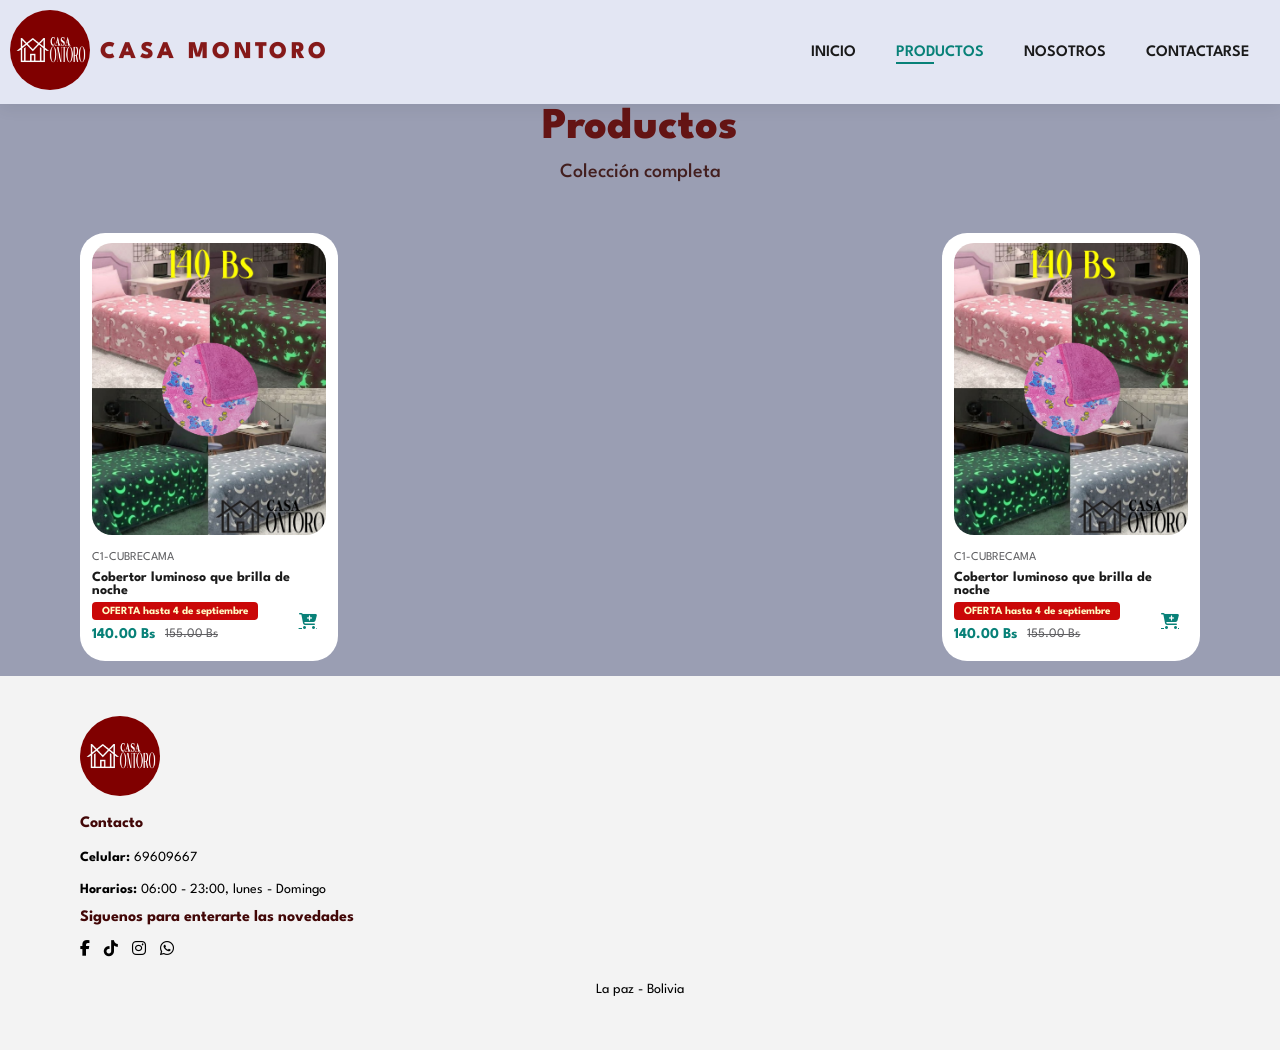
<file: productos.html>
<!DOCTYPE html>
<html lang="es">

<head>
  <meta charset="UTF-8">
  <meta name="viewport" content="width=device-width, initial-scale=1.0">
  <link rel="icon" type="image/x-icon" href="assets/logo/logo.png">
  <link rel="stylesheet" href="css/style.css">
  <link rel="stylesheet" href="https://cdnjs.cloudflare.com/ajax/libs/font-awesome/6.5.1/css/all.min.css">
  <title>Productos</title>
</head>

<body>
  <!-- Header compartido -->
  <section id="header">
    <div class="brand-wrap">
      <a href="index.html"><img src="assets/logo/logo.png" class="logo" alt=""></a>
      <span class="brand-name">CASA MONTORO</span>
    </div>
    <div>
      <ul id="navbar">
        <li><a href="index.html">INICIO</a></li>
        <li><a class="active" href="productos.html">PRODUCTOS</a></li>
        <li><a href="nosotros.html">NOSOTROS</a></li>
        <li><a href="https://wa.me/59169609667" target="_blank" rel="noopener noreferrer">CONTACTARSE</a></li>
      </ul>
      <div id="mobile">
        <a href="productos.html#product1"><i class="fa-solid fa-bag-shopping"></i></a>
        <i id="bar" class="fas fa-outdent"></i>
      </div>
    </div>
  </section>

  <!-- Contenido: estructura de productos (placeholders) -->
  <section id="product1" class="section-p1">
    <h2>Productos</h2>
    <p>Colección completa</p>

    <div class="pro-container">
      <!-- Tarjeta de producto (duplica/edita) -->

        <div class="pro-cont" data-name="Cobertor luminoso" data-price="140.00 Bs" data-link="product-c1.html">
          <img src="assets/clothes/LE.jpg" alt="Cobertor luminoso">

                <div class="des">
                    <span>C1-CUBRECAMA</span>
                    <h3>Cobertor luminoso que brilla de noche</h3>
                    <span class="offer">OFERTA hasta 4 de septiembre</span>
                    <div class="price">
                        <h4>140.00 Bs</h4>
                        <span class="old-price">155.00 Bs</span>
                    </div>
                </div>
                <a href="#" class="cart">
                    <i class="fa-solid fa-cart-plus"></i>
                </a>
            </div>

      
        <div class="pro-cont" data-name="Cobertor luminoso" data-price="140.00 Bs" data-link="product-c2.html">
          <img src="assets/clothes/LE.jpg" alt="Cobertor luminoso">

                <div class="des">
                    <span>C1-CUBRECAMA</span>
                    <h3>Cobertor luminoso que brilla de noche</h3>
                    <span class="offer">OFERTA hasta 4 de septiembre</span>
                    <div class="price">
                        <h4>140.00 Bs</h4>
                        <span class="old-price">155.00 Bs</span>
                    </div>
                </div>
                <a href="#" class="cart">
                    <i class="fa-solid fa-cart-plus"></i>
                </a>
            </div>

    </div>
  </section>

  <!-- Footer compartido -->
  <footer id="contact" class="section-p1">
    <div class="col">
      <img class="logo" src="assets/logo/logo.png" alt="">
      <h3>Contacto</h3>
      <p><strong>Celular:</strong> 69609667</p>
      <p><strong>Horarios:</strong> 06:00 - 23:00, lunes - Domingo</p>
      <div class="follow">
        <h3>Siguenos para enterarte las novedades</h3>
        <div class="icon">
          <i class="fab fa-facebook-f"></i>
          <i class="fab fa-tiktok"></i>
          <i class="fab fa-instagram"></i>
          <i class="fab fa-whatsapp"></i>
        </div>
      </div>
    </div>
    <div class="copyright">
      <p>La paz - Bolivia</p>
    </div>
  </footer>

  <script src="js/index.js"></script>
</body>

</html>
</file>
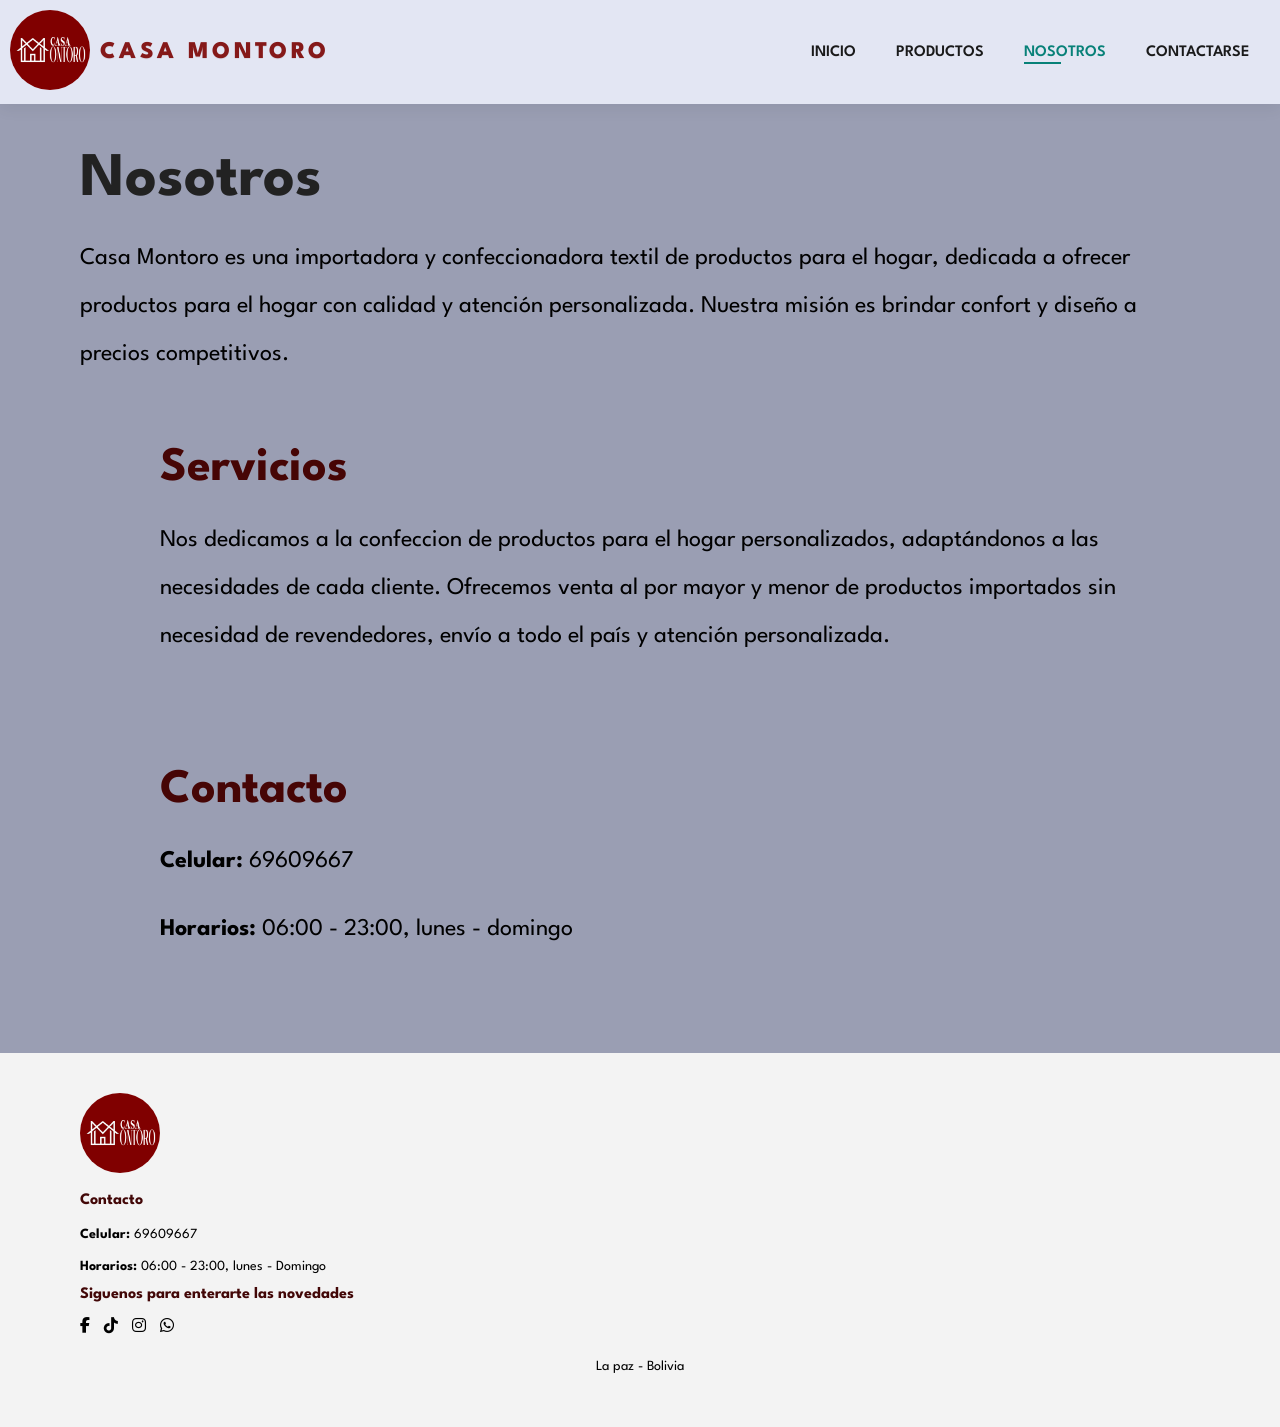
<file: html/nosotros.html>
<!DOCTYPE html>
<html lang="es">

<head>
  <meta charset="UTF-8">
  <meta name="viewport" content="width=device-width, initial-scale=1.0">
  <link rel="icon" type="image/x-icon" href="/assets/logo/logo.png">
  <link rel="stylesheet" href="/css/style.css">
  <link rel="stylesheet" href="https://cdnjs.cloudflare.com/ajax/libs/font-awesome/6.5.1/css/all.min.css">
  <title>Nosotros</title>
</head>

<body>
  <!-- Header compartido -->
  <section id="header">
    <div class="brand-wrap">
      <a href="index.html"><img src="/assets/logo/logo.png" class="logo" alt=""></a>
      <span class="brand-name">CASA MONTORO</span>
    </div>
    <div>
      <ul id="navbar">
        <li><a href="index.html">INICIO</a></li>
        <li><a href="productos.html">PRODUCTOS</a></li>
        <li><a class="active" href="nosotros.html">NOSOTROS</a></li>
        <li><a href="https://wa.me/59169609667" target="_blank" rel="noopener noreferrer">CONTACTARSE</a></li>
      </ul>
      <div id="mobile">
        <a href="productos.html#product1"><i class="fa-solid fa-bag-shopping"></i></a>
        <i id="bar" class="fas fa-outdent"></i>
      </div>
    </div>
  </section>

  <!-- Contenido Nosotros -->
  <main class="section-p1">
    <h1>Nosotros</h1>
    <p>Casa Montoro es una importadora y confeccionadora textil de productos para el hogar, dedicada a ofrecer productos para el hogar con calidad y atención personalizada. Nuestra misión es brindar confort y diseño a precios competitivos.</p>

    <section class="section-p1">
      <h2>Servicios</h2>
      <p>Nos dedicamos a la confeccion de productos para el hogar personalizados, adaptándonos a las necesidades de cada cliente. Ofrecemos venta al por mayor y menor de productos importados sin necesidad de revendedores, envío a todo el país y atención personalizada.</p>
    </section>

    <section class="section-p1">
      <h2>Contacto</h2>
      <p><strong>Celular:</strong> 69609667</p>
      <p><strong>Horarios:</strong> 06:00 - 23:00, lunes - domingo</p>
    </section>
  </main>

  <!-- Footer compartido -->
  <footer id="contact" class="section-p1">
    <div class="col">
      <img class="logo" src="/assets/logo/logo.png" alt="">
      <h3>Contacto</h3>
      <p><strong>Celular:</strong> 69609667</p>
      <p><strong>Horarios:</strong> 06:00 - 23:00, lunes - Domingo</p>
      <div class="follow">
        <h3>Siguenos para enterarte las novedades</h3>
        <div class="icon">
          <i class="fab fa-facebook-f"></i>
          <i class="fab fa-tiktok"></i>
          <i class="fab fa-instagram"></i>
          <i class="fab fa-whatsapp"></i>
        </div>
      </div>
    </div>
    <div class="copyright">
      <p>La paz - Bolivia</p>
    </div>
  </footer>

  <script src="/js/index.js"></script>
</body>

</html>
</file>
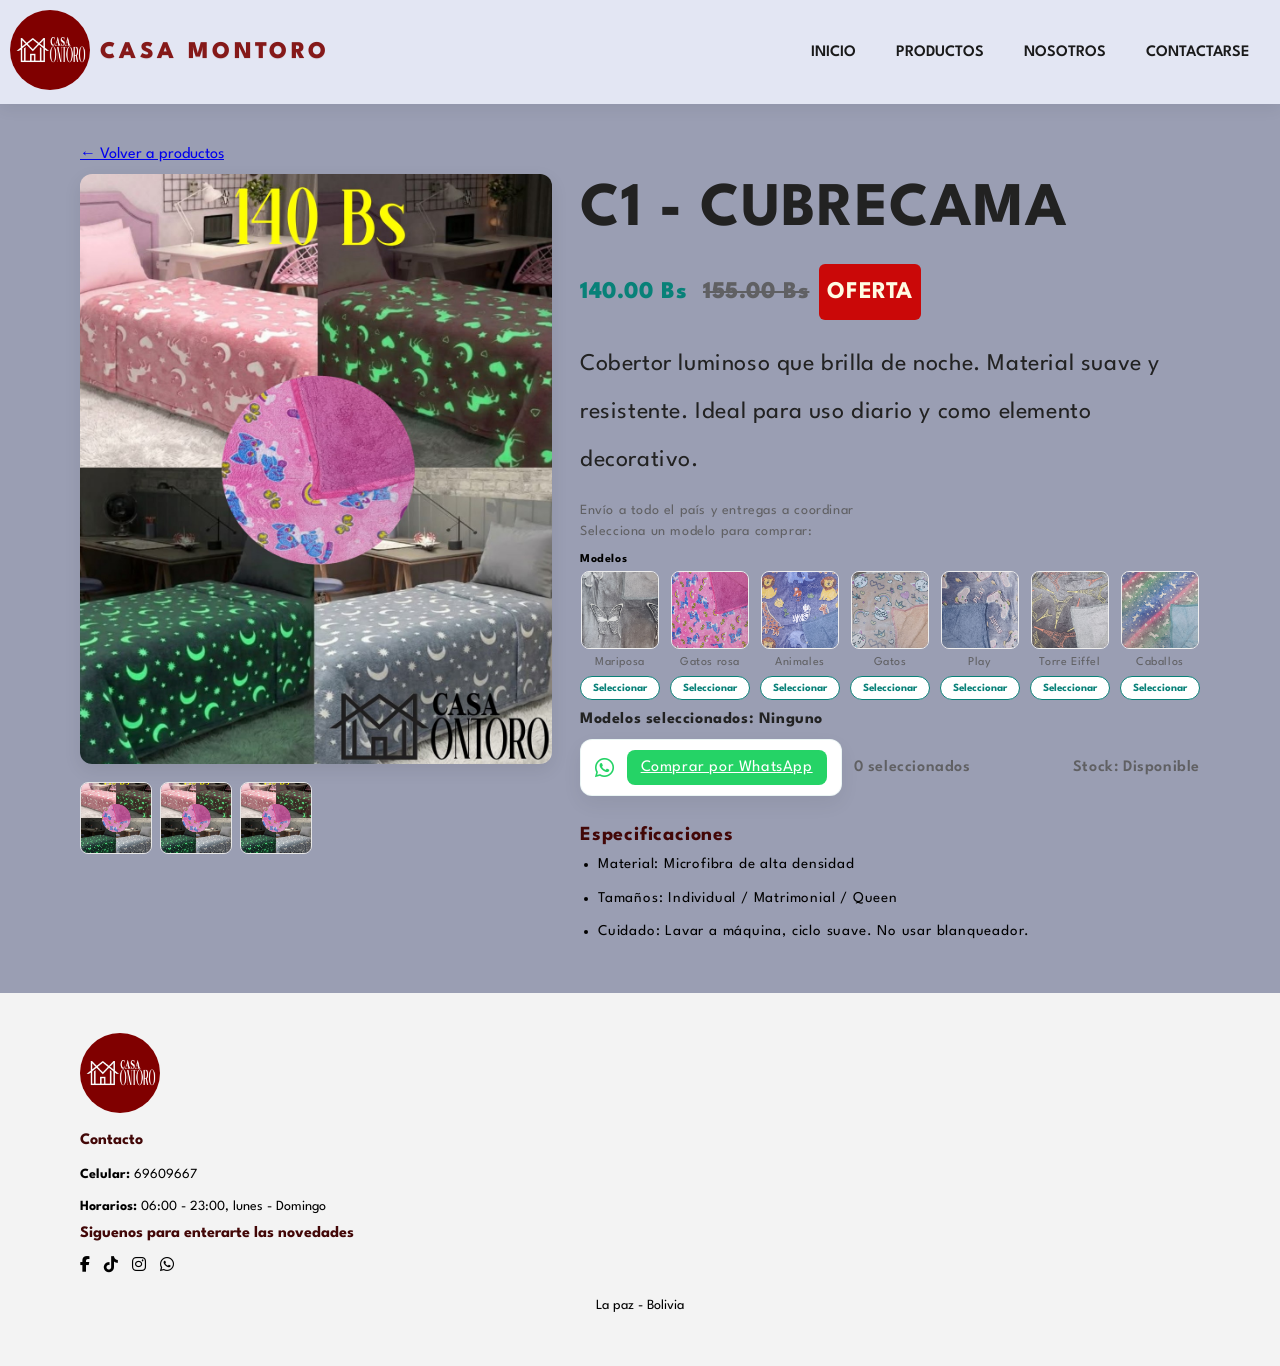
<file: html/product-c1.html>
<!DOCTYPE html>
<html lang="es">

<head>
  <meta charset="UTF-8">
  <meta name="viewport" content="width=device-width, initial-scale=1.0">
  <link rel="icon" type="image/x-icon" href="/assets/logo/logo.png">
  <link rel="stylesheet" href="/css/style.css">
  <link rel="stylesheet" href="https://cdnjs.cloudflare.com/ajax/libs/font-awesome/6.5.1/css/all.min.css">
  <title>C1 - CUBRECAMA</title>
</head>

<body>
  <section id="header">
    <div class="brand-wrap">
      <a href="index.html"><img src="/assets/logo/logo.png" class="logo" alt=""></a>
      <span class="brand-name">CASA MONTORO</span>
    </div>
    <div>
      <ul id="navbar">
        <li><a href="index.html">INICIO</a></li>
        <li><a href="productos.html">PRODUCTOS</a></li>
        <li><a href="nosotros.html">NOSOTROS</a></li>
        <li><a href="https://wa.me/59169609667" target="_blank" rel="noopener noreferrer">CONTACTARSE</a></li>
      </ul>
      <div id="mobile">
        <a href="productos.html#product1"><i class="fa-solid fa-bag-shopping"></i></a>
        <i id="bar" class="fas fa-outdent"></i>
      </div>
    </div>
  </section>

  <main class="section-p1">
    <nav style="margin-bottom:12px;"><a href="productos.html">← Volver a productos</a></nav>

    <style>
      .product-grid { display: grid; grid-template-columns: 1fr 1fr; gap: 28px; align-items: start; }
      .gallery { display: flex; flex-direction: column; gap: 12px; }
      .main-image { width: 100%; border-radius: 12px; box-shadow: 0 6px 18px rgba(0,0,0,0.08); }
      .thumbs { display: flex; gap: 8px; margin-top: 6px; }
      .thumbs img { width: 72px; height: 72px; object-fit: cover; border-radius: 8px; cursor: pointer; border: 1px solid #e6e6e6; transition: transform 0.12s ease; }
      .thumbs img:hover { transform: scale(1.03); }
      .product-info h1 { font-size: 24px; margin: 0 0 6px 0; letter-spacing: 1px; }
      .rating { color: #f0a500; margin: 6px 0; }
      .price-big { color: #088178; font-size: 22px; font-weight: 800; letter-spacing: 0.6px; }
      .old-price { text-decoration: line-through; color: #606063; margin-left: 8px; }
      .offer-badge { display: inline-block; background: #ca0808; color: #fffbe3; padding: 4px 8px; border-radius: 6px; font-weight: 700; margin-left: 10px; }
      .product-description { margin-top: 10px; color: #222; }
      .shipping-note { margin-top: 10px; color: #606063; font-size: 14px; }
      .model-help { margin-top: 8px; color: #606063; font-size: 14px; }
      .model-thumbs { display: flex; gap: 10px; align-items: center; }
      .model { text-align: center; cursor: pointer; display: flex; flex-direction: column; align-items: center; gap: 8px; position: relative; }
      .model-thumb-img { width: 78px; height: 78px; object-fit: cover; border-radius: 8px; border: 1px solid #eee; }
      .model-label { font-size: 12px; color: #606063; margin-top: 0; }
      .select-model-btn {
        border: 1px solid #088178;
        background: #fff;
        color: #088178;
        border-radius: 999px;
        padding: 6px 12px;
        font-size: 11px;
        font-weight: 700;
        cursor: pointer;
        transition: all 0.2s ease;
      }
      .select-model-btn:hover {
        background: #088178;
        color: #fff;
      }
      .model-selected .select-model-btn {
        background: #088178;
        color: #fff;
      }
      .selected-model-text { margin-top: 12px; color: #222; font-weight: 700; }
      .purchase-row { margin-top: 12px; display: flex; align-items: center; gap: 12px; }
      .selected-count { color: #606063; font-weight: 600; }
      .stock-status { margin-left: auto; color: #606063; font-weight: 600; }
      .buy-row { display: flex; gap: 12px; margin-top: 14px; align-items: center; }
      .buy-row .btn { padding: 10px 16px; border-radius: 8px; cursor: pointer; border: none; }
      .btn-primary { background: #088178; color: #fff; }
      .btn-whatsapp { background: #25D366; color: #fff; }
      .model { position: relative; }
      .model img { transition: transform 0.12s ease; }
      .model img:hover { transform: scale(1.04); }
      .model-selected { box-shadow: 0 10px 24px rgba(8,129,120,0.12); transform: translateY(-6px); border-radius: 10px; }
      .wa-box { display: inline-flex; align-items: center; gap: 12px; padding: 10px 14px; background: #fff; border-radius: 12px; box-shadow: 0 8px 20px rgba(0,0,0,0.06); border: 1px solid rgba(8,129,120,0.08); }
      .wa-box .wa-icon { color: #25D366; font-size: 22px; }
      .wa-box .btn.btn-whatsapp { padding: 10px 14px; border-radius: 8px; }
      .model-selected::after { content: '✓'; position: absolute; top: 6px; right: 6px; background: #088178; color: #fff; border-radius: 50%; width: 24px; height: 24px; display: flex; align-items: center; justify-content: center; font-size: 13px; box-shadow: 0 4px 10px rgba(8,129,120,0.12); }
      .specs, .reviews { margin-top: 22px; }
      .product-info, .product-info p, .product-info .price-big { letter-spacing: 0.6px; }
      .specs { font-family: Georgia, 'Times New Roman', serif; font-size: 15px; line-height: 1.7; letter-spacing: 0.8px; }
      .specs ul { margin-left: 18px; }
      .specs li { margin-bottom: 8px; }
      @media (max-width: 900px) { .product-grid { grid-template-columns: 1fr; } .thumbs img { width: 56px; height: 56px; } }
    </style>

    <section class="product-grid">
      <div class="gallery">
        <img id="mainImg" src="/assets/clothes/LE.jpg" alt="C1 - CUBRECAMA" class="main-image">
        <div class="thumbs">
          <img src="/assets/clothes/LE.jpg" data-src="/assets/clothes/LE.jpg" alt="thumb1">
          <img src="/assets/clothes/LE.jpg" data-src="/assets/clothes/LE.jpg" alt="thumb2">
          <img src="/assets/clothes/LE.jpg" data-src="/assets/clothes/LE.jpg" alt="thumb3">
        </div>
      </div>

      <div class="product-info">
        <h1>C1 - CUBRECAMA</h1>
        <p class="price-big">140.00 Bs <span class="old-price">155.00 Bs</span><span class="offer-badge">OFERTA</span></p>

        <p class="product-description">Cobertor luminoso que brilla de noche. Material suave y resistente. Ideal para uso diario y como elemento decorativo.</p>

        <div class="shipping-note">Envío a todo el país y entregas a coordinar</div>

        <div class="model-help">Selecciona un modelo para comprar:</div>

        <!-- Color options removed as requested -->

        <!-- Model options -->
        <div style="margin-top:16px;">
          <h4 style="margin:6px 0;">Modelos</h4>
          <div class="model-thumbs">

            <div class="model" data-src="/assets/clothes/LE.jpg" data-model="mariposa">
              <img src="/assets/clothes/c1/Mariposa.jpg" alt="modelo-mariposa" class="model-thumb-img">
              <div class="model-label">Mariposa</div>
              <button type="button" class="select-model-btn">Seleccionar</button>
            </div>

            <div class="model" data-src="/assets/clothes/LE.jpg" data-model="gatos-rosa">
              <img src="/assets/clothes/c1/GatosRosa.jpg" alt="modelo-gatos-rosa" class="model-thumb-img">
              <div class="model-label">Gatos rosa</div>
              <button type="button" class="select-model-btn">Seleccionar</button>
            </div>

            <div class="model" data-src="/assets/clothes/LE.jpg" data-model="animales">
              <img src="/assets/clothes/c1/animales.jpg" alt="modelo-animales" class="model-thumb-img">
              <div class="model-label">Animales</div>
              <button type="button" class="select-model-btn">Seleccionar</button>
            </div>

            <div class="model" data-src="/assets/clothes/LE.jpg" data-model="gatos">
              <img src="/assets/clothes/c1/gatos.jpg" alt="modelo-gatos" class="model-thumb-img">
              <div class="model-label">Gatos</div>
              <button type="button" class="select-model-btn">Seleccionar</button>
            </div>
 
            <div class="model" data-src="/assets/clothes/LE.jpg" data-model="play">
              <img src="/assets/clothes/c1/play.jpg" alt="modelo-play" class="model-thumb-img">
              <div class="model-label">Play</div>
              <button type="button" class="select-model-btn">Seleccionar</button>
            </div>

            <div class="model" data-src="/assets/clothes/LE.jpg" data-model="torre-eiffel">
              <img src="/assets/clothes/c1/torre.jpg" alt="modelo-torre" class="model-thumb-img">
              <div class="model-label">Torre Eiffel</div>
              <button type="button" class="select-model-btn">Seleccionar</button>
            </div>
             
            <div class="model" data-src="/assets/clothes/LE.jpg" data-model="caballos">
              <img src="/assets/clothes/c1/caballos.jpg" alt="modelo-caballos" class="model-thumb-img">
              <div class="model-label">Caballos</div>
              <button type="button" class="select-model-btn">Seleccionar</button>
            </div>

          </div>

          <div id="selectedModel" class="selected-model-text">Modelos seleccionados: Ninguno</div>

          <div class="purchase-row">
            <div class="wa-box">
              <i class="fab fa-whatsapp wa-icon"></i>
              <a id="whatsappBtn" class="btn btn-whatsapp" href="#" target="_blank">Comprar por WhatsApp</a>
            </div>
            <span id="selectedCount" class="selected-count">0 seleccionados</span>
            <span class="stock-status">Stock: Disponible</span>
          </div>
        </div>

        <div class="specs">
          <h3>Especificaciones</h3>
          <ul>
            <li>Material: Microfibra de alta densidad</li>
            <li>Tamaños: Individual / Matrimonial / Queen</li>
            <li>Cuidado: Lavar a máquina, ciclo suave. No usar blanqueador.</li>
          </ul>
        </div>

        <!-- reviews removed as requested -->
      </div>
    </section>

    <script>
      // Thumbnail click -> change main image
      const mainImg = document.getElementById('mainImg');
      document.querySelectorAll('.thumbs img').forEach(t => t.addEventListener('click', () => {
        const src = t.dataset.src || t.src;
        mainImg.src = src;
      }));

      // Prepare slideshow from model thumbnails
      const models = Array.from(document.querySelectorAll('.model'));
      const slides = models.map(m => m.querySelector('img')?.src || m.dataset.src).filter(Boolean);
      let slideIndex = 0;

      function showSlide(i){
        if(!slides.length) return;
        slideIndex = ((i % slides.length) + slides.length) % slides.length;
        mainImg.src = slides[slideIndex];
      }

      // Clicking main image advances to next slide
      mainImg.addEventListener('click', () => showSlide(slideIndex + 1));

      // Clicking the model image or card shows that model in the main image.
      models.forEach((m, idx) => {
        const modelImg = m.querySelector('img');
        const modelCard = m;

        modelImg.addEventListener('click', (event) => {
          event.stopPropagation();
          showSlide(idx);
        });

        modelCard.addEventListener('click', (event) => {
          if (event.target.closest('.select-model-btn')) return;
          showSlide(idx);
        });
      });

      // Auto-play slideshow every 3 seconds
      if(slides.length > 1){
        setInterval(() => showSlide(slideIndex + 1), 3000);
      }

      // WhatsApp button: include selected models in the prefilled message
      const waBtn = document.getElementById('whatsappBtn');
      const selectedModelLabel = document.getElementById('selectedModel');
      const selectedCount = document.getElementById('selectedCount');
      const PHONE = '59169609667';
      let selectedModels = new Set();

      function updateSelectedDisplay(){
        const items = Array.from(selectedModels);
        if(items.length === 0){
          selectedModelLabel.textContent = 'Modelos seleccionados: Ninguno';
        } else {
          selectedModelLabel.textContent = 'Modelos seleccionados: ' + items.join(', ');
        }
        if(selectedCount) selectedCount.textContent = `${items.length} seleccionados`;
      }

      function getModelName(m, idx){
        return (m.dataset.model || m.querySelector('.model-label')?.textContent || `Modelo ${idx + 1}`).trim();
      }

      function toggleModelSelection(m, idx){
        const name = getModelName(m, idx);

        if (selectedModels.has(name)) {
          selectedModels.delete(name);
          m.classList.remove('model-selected');
        } else {
          selectedModels.add(name);
          m.classList.add('model-selected');
        }

        updateSelectedDisplay();
      }

      // selection only happens from the dedicated button, while image clicks just preview the model
      models.forEach((m, idx) => {
        const selectBtn = m.querySelector('.select-model-btn');
        if (selectBtn) {
          selectBtn.addEventListener('click', (event) => {
            event.stopPropagation();
            toggleModelSelection(m, idx);
            showSlide(idx);
          });
        }
      });

      // initialize empty selection
      updateSelectedDisplay();

      function buildWaUrl(){
        const modelPart = selectedModels.size ? ` - Modelos: ${Array.from(selectedModels).join('; ')}` : '';
        const message = `Hola, quiero comprar: C1 - CUBRECAMA${modelPart} - Precio: 140.00 Bs - Cantidad: 1`;
        return `https://wa.me/${PHONE}?text=${encodeURIComponent(message)}`;
      }

      if(waBtn){
        waBtn.addEventListener('click', (e) => {
          e.preventDefault();
          window.open(buildWaUrl(), '_blank');
        });
      }
    </script>

  </main>

  <footer id="contact" class="section-p1">
    <div class="col">
      <img class="logo" src="/assets/logo/logo.png" alt="">
      <h3>Contacto</h3>
      <p><strong>Celular:</strong> 69609667</p>
      <p><strong>Horarios:</strong> 06:00 - 23:00, lunes - Domingo</p>
      <div class="follow">
        <h3>Siguenos para enterarte las novedades</h3>
        <div class="icon">
          <i class="fab fa-facebook-f"></i>
          <i class="fab fa-tiktok"></i>
          <i class="fab fa-instagram"></i>
          <i class="fab fa-whatsapp"></i>
        </div>
      </div>
    </div>
    <div class="copyright">
      <p>La paz - Bolivia</p>
    </div>
  </footer>

  <script src="/js/index.js"></script>
</body>

</html>
</file>
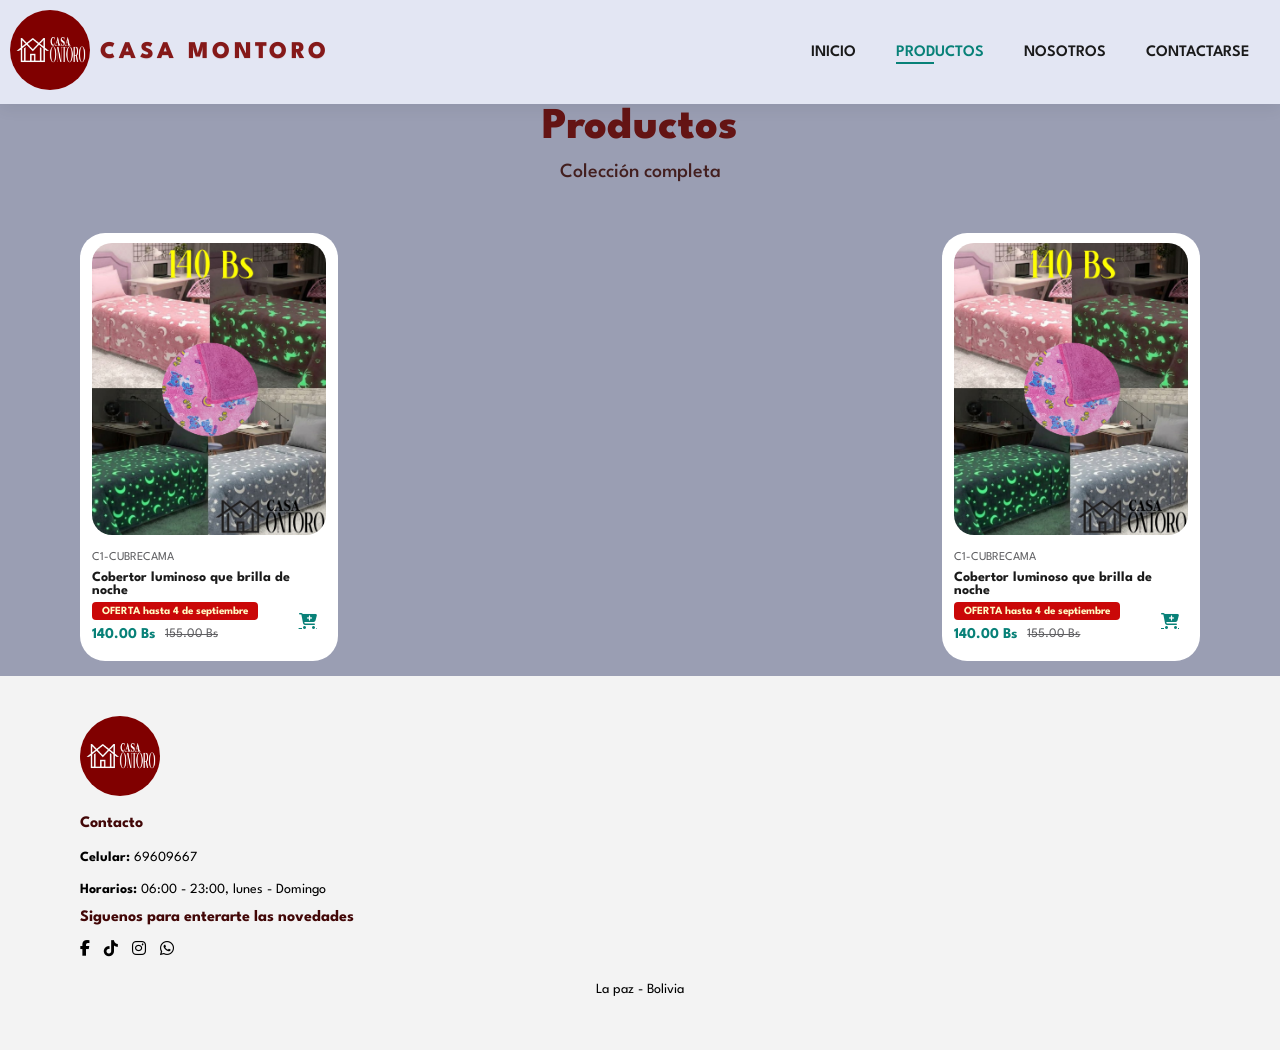
<file: html/productos.html>
<!DOCTYPE html>
<html lang="es">

<head>
  <meta charset="UTF-8">
  <meta name="viewport" content="width=device-width, initial-scale=1.0">
  <link rel="icon" type="image/x-icon" href="/assets/logo/logo.png">
  <link rel="stylesheet" href="/css/style.css">
  <link rel="stylesheet" href="https://cdnjs.cloudflare.com/ajax/libs/font-awesome/6.5.1/css/all.min.css">
  <title>Productos</title>
</head>

<body>
  <!-- Header compartido -->
  <section id="header">
    <div class="brand-wrap">
      <a href="index.html"><img src="/assets/logo/logo.png" class="logo" alt=""></a>
      <span class="brand-name">CASA MONTORO</span>
    </div>
    <div>
      <ul id="navbar">
        <li><a href="index.html">INICIO</a></li>
        <li><a class="active" href="productos.html">PRODUCTOS</a></li>
        <li><a href="nosotros.html">NOSOTROS</a></li>
        <li><a href="https://wa.me/59169609667" target="_blank" rel="noopener noreferrer">CONTACTARSE</a></li>
      </ul>
      <div id="mobile">
        <a href="productos.html#product1"><i class="fa-solid fa-bag-shopping"></i></a>
        <i id="bar" class="fas fa-outdent"></i>
      </div>
    </div>
  </section>

  <!-- Contenido: estructura de productos (placeholders) -->
  <section id="product1" class="section-p1">
    <h2>Productos</h2>
    <p>Colección completa</p>

    <div class="pro-container">
      <!-- Tarjeta de producto (duplica/edita) -->

        <div class="pro-cont" data-name="Cobertor luminoso" data-price="140.00 Bs" data-link="product-c1.html">
          <img src="/assets/clothes/LE.jpg" alt="Cobertor luminoso">

                <div class="des">
                    <span>C1-CUBRECAMA</span>
                    <h3>Cobertor luminoso que brilla de noche</h3>
                    <span class="offer">OFERTA hasta 4 de septiembre</span>
                    <div class="price">
                        <h4>140.00 Bs</h4>
                        <span class="old-price">155.00 Bs</span>
                    </div>
                </div>
                <a href="#" class="cart">
                    <i class="fa-solid fa-cart-plus"></i>
                </a>
            </div>

      
        <div class="pro-cont" data-name="Cobertor luminoso" data-price="140.00 Bs" data-link="product-c2.html">
          <img src="/assets/clothes/LE.jpg" alt="Cobertor luminoso">

                <div class="des">
                    <span>C1-CUBRECAMA</span>
                    <h3>Cobertor luminoso que brilla de noche</h3>
                    <span class="offer">OFERTA hasta 4 de septiembre</span>
                    <div class="price">
                        <h4>140.00 Bs</h4>
                        <span class="old-price">155.00 Bs</span>
                    </div>
                </div>
                <a href="#" class="cart">
                    <i class="fa-solid fa-cart-plus"></i>
                </a>
            </div>

    </div>
  </section>

  <!-- Footer compartido -->
  <footer id="contact" class="section-p1">
    <div class="col">
      <img class="logo" src="/assets/logo/logo.png" alt="">
      <h3>Contacto</h3>
      <p><strong>Celular:</strong> 69609667</p>
      <p><strong>Horarios:</strong> 06:00 - 23:00, lunes - Domingo</p>
      <div class="follow">
        <h3>Siguenos para enterarte las novedades</h3>
        <div class="icon">
          <i class="fab fa-facebook-f"></i>
          <i class="fab fa-tiktok"></i>
          <i class="fab fa-instagram"></i>
          <i class="fab fa-whatsapp"></i>
        </div>
      </div>
    </div>
    <div class="copyright">
      <p>La paz - Bolivia</p>
    </div>
  </footer>

  <script src="/js/index.js"></script>
</body>

</html>
</file>
<file: css/style.css>
@import url('https://fonts.googleapis.com/css2?family=League+Spartan:wght@100..900&display=swap');

* {
    margin: 0;
    padding: 0;
    box-sizing: border-box;
    font-family: "League Spartan", sans-serif;
}

h1 {
    font-size: 50px;
    line-height: 64px;
    color: #222;
}

h2 {
    font-size: 46px;
    line-height: 54px;
    color: #460505;
}

h3 {
    font-size: 20px;
    color: #420707;
}

h4 {
    font-size: 12px;
    font-weight: 700;
}

p {
    font-size: 18px;
    margin: 15px 0 20px 0;
    color: #000000;
    line-height: 1.7;
}

.section-p1 {
    padding: 40px 80px;
}

main.section-p1 h1 {
    font-size: 62px;
    line-height: 1.2;
    margin-bottom: 16px;
}

main.section-p1 h2 {
    font-size: 48px;
    line-height: 1.3;
    margin-bottom: 12px;
}

main.section-p1 p {
    font-size: 24px;
    line-height: 2;
}

.section-m1 {
    margin: 40px 0;
}

.btn-banner {
    font-size: 14px;
    font-weight: 600;
    padding: 15px 30px;
    color: #222;
    background-color: #E3E6F3;
    border-radius: 4px;
    cursor: pointer;
    border: none;
    outline: none;
    transition: 0.2s;
}

body {
    width: 100%;
    background-color: #9a9eb3;
}


/* Header Start */

#header {
    display: flex;
    align-items: center;
    justify-content: space-between;
    padding: 10px 10px;
    background: #E3E6F3;
    box-shadow: 0 5px 15px rgb(0, 0, 0, 0.06);
    z-index: 999;
    position: sticky;
    top: 0;
    left: 0;
}

.brand-wrap {
    display: flex;
    align-items: center;
    gap: 10px;
}

.brand-name {
    color: #851919;
    font-size: 24px;
    font-weight: 800;
    letter-spacing: 0.14em;
    text-transform: uppercase;
    line-height: 1;
    text-shadow: 0 1px 0 rgba(90, 26, 26, 0.08);
}

.logo {
    height: 60px;
    width: auto;
}

/* Navbar */

#navbar {
    display: flex;
    align-items: center;
    justify-content: center;
}

#navbar li {
    list-style: none;
    padding: 0 20px;
    position: relative;
}

#navbar li a {
    text-decoration: none;
    font-size: 16px;
    font-weight: 600;
    color: #1a1a1a;
}

#navbar li a:hover {
    transition: 0.2s ease;
    color: #088178;
}

#navbar li a:hover,
#navbar li a.active {
    color: #088178;
}

#navbar li a.active::after {
    content: "";
    width: 30%;
    height: 2px;
    background: #088178;
    position: absolute;
    bottom: -4px;
    left: 20px;
}

#mobile {
    display: none;
    align-items: center;
}


.logo {
    width: 80px;
    height: 80px;
    border-radius: 50px;
    border: 1px #404d4b;
    transition: transform 0.5s ease, box-shadow 0.5s ease;
}

.logo:hover{
    transform: scale(1.1);
}


                            /******* Hero *******/

#hero {
    background-image: url("/assets/images/dormitorio.jpg");
    background-size: cover;
    background-position: top 10% right 0;
    background-repeat: no-repeat;
    height: 90vh;
    display: flex;
    flex-direction: column;
    justify-content: center;
    align-items: flex-start;
    padding-left: 50px;
}

#hero h4 {
    padding-bottom: 15px;

}

#hero h1 {
    color: #fdfdfd;
}

#hero p {
    font-size: 24px;
    font-weight: 600;
    color: #f5f5f5;
    line-height: 1.5;
    margin: 10px 0 20px;
}

#hero button {
    padding: 10px;
    cursor: pointer;
    border-radius: 10px;
    border-color: #470808;
    background-repeat: no-repeat;
    font-weight: 700;
    font-size: 13px;
    transition: transform 0.5s ease, box-shadow 0.5s ease;
}

#hero button:hover {
     transform:scale(1.1);
}

                             /******* Feutures ******/


#feutures .f-box {
    border-radius: 20px;
    overflow: hidden;
    width: 150px;
    height: 180px;
    text-align: center;
    background: #9a9eb3;
    box-shadow: 0 5px 15px rgba(0,0,0,0.1);
    transition: transform 0.5s ease, box-shadow 0.5s ease;
    cursor: pointer;

}


#feutures .f-box:hover {
    transform: scale(1.1);
}

.f-box img {
    width: 100%;
    height: auto;
    display: block;
    max-height: 110px;
    object-fit: contain;
}

.f-box h3 {
    font-size: 18px;
    padding: 12px 10px;
    font-weight: 600;
    display: block;
    line-height: 1.2;
    color: #5e0e0b;
    background-color: #8488a0;
    white-space: normal;
    word-break: break-word;
    min-height: 44px;
    margin: 0;
}

.f-box:hover {
    transform: translateY(5px);
    box-shadow: 0 10px 20px rgba(0,0,0,0.15);
}
   
#feutures {
    display: flex;
    align-items: center;
    justify-content: space-between;
    flex-wrap: wrap;
    
}

/* Colores diferenciados para los cuadros de características (inicio) */
#feutures .f-box:nth-child(1) { background: linear-gradient(180deg,#fff0e6 0%, #ffd9c2 100%); }
#feutures .f-box:nth-child(1) h3 { background-color: rgba(150,75,0,0.12); color:#6b1f04; }

#feutures .f-box:nth-child(2) { background: linear-gradient(180deg,#eaf8ff 0%, #c8efff 100%); }
#feutures .f-box:nth-child(2) h3 { background-color: rgba(3,83,122,0.08); color:#054a61; }

#feutures .f-box:nth-child(3) { background: linear-gradient(180deg,#f0fff2 0%, #d7ffd9 100%); }
#feutures .f-box:nth-child(3) h3 { background-color: rgba(4,87,27,0.06); color:#1f6b2b; }

#feutures .f-box:nth-child(4) { background: linear-gradient(180deg,#fff0f6 0%, #ffd9e6 100%); }
#feutures .f-box:nth-child(4) h3 { background-color: rgba(120,10,30,0.06); color:#6b1224; }

#feutures .f-box:nth-child(5) { background: linear-gradient(180deg,#fffef0 0%, #fff2c2 100%); }
#feutures .f-box:nth-child(5) h3 { background-color: rgba(100,80,0,0.04); color:#6b5602; }

/* Destacar primer producto en el banner de ofertas */
.pro-cont.highlight {
    background: linear-gradient(180deg, #fffaf5 0%, #fff1e8 100%);
    border: 1px solid rgba(4,129,120,0.08);
}

.pro-cont.highlight .des h3 { color: #6b120f; }


                            /******* Products ******/


#product1 {
    text-align: center;
}

/* Recuadro ancho completo para el encabezado de 'Productos en oferta' */
#product1 .offer-box {
    display: block;
    text-align: center;
    width: calc(100% + 160px);
    margin: 0 -80px 0 -80px; /* no gap below so borders quedan pegados */
    padding: 40px 80px 30px 80px;
    border-radius: 10px 10px 0 0;
    background: #ffffff; /* solid white to avoid intermediate color bands */
    box-shadow: none; /* remove shadow so no color bleed */
    border-left: none; /* remove accent to keep only box and image */
    border-bottom: none; /* sits flush with banner image */
}

#product1 .offer-box h2,
#product1 h2 {
    margin: 0 0 6px 0;
    color: #641414;
    font-size: 44px;
    font-weight: 800;
    letter-spacing: 0.4px;
    line-height: 1.1;
}

#product1 .offer-box p,
#product1 p {
    margin: 0 0 12px 0;
    color: #3f1918;
    opacity: 0.95;
    font-size: 20px;
    font-weight: 500;
    line-height: 1.4;
}

#product1 .offer-box .btn-banner2,
#product1 .btn-banner2 {
    display: inline-block;
    margin-top: 6px;
    color: #6a1f1f;
    border-color: #6a1f1f;
    background: rgba(106, 31, 31, 0.04);
    font-weight: 700;
    letter-spacing: 0.08em;
    text-align: center;
}

@media (max-width: 900px) {
    #product1 .offer-box {
        width: auto;
        margin: 0 0 18px 0;
        padding: 18px 20px;
        border-radius: 10px;
    }
    #product1 .offer-box h2 { font-size: 22px; }
}

/* Ajustes cuando .pro-container está dentro de .offer-box */
#product1 .offer-box .pro-container {
    padding-top: 18px;
}

#product1 .pro-cont {
    width: 23%;
    min-width: 250px;
    padding: 10px 12px;
    border-radius: 25px;
    margin: 15px 0;
    cursor: pointer;
    background: white;
    position: relative;

    transition:
        transform 0.3s ease,
        box-shadow 0.3s ease;
}

#product1 .pro-cont:hover {
    transform: translateY(-8px);
    box-shadow: 0 15px 25px rgba(0, 0, 0, 0.15);
}

#product1 .pro-cont img {
    width: 100%;
    border-radius: 20px;
    transition: transform 0.4s ease;
}

#product1 .pro-cont:hover img {
    transform: scale(1.03);
}

#product1 .pro-cont .des {
    text-align: start;
    padding: 10px 0;
}

.pro-cont .des span {
    font-size: 12px;
    color: #606063;
}

.pro-cont .des h3 {
    padding-top: 7px;
    color: #1a1a1a;
    font-size: 14px;
}

.pro-cont .des h4 {
    padding-top: 7px;
    font-size: 15px;
    font-weight: 700;
    color: #088178;
}

/* Etiqueta de oferta */
.pro-cont .des .offer {
    display: inline-block;
    margin-top: 5px;
    padding: 4px 10px;
    background-color: #ca0808;
    color: rgb(255, 250, 195);
    font-size: 11px;
    font-weight: 700;
    border-radius: 4px;
}

/* Precio */
.pro-cont .des .price {
    display: flex;
    align-items: center;
    gap: 10px;
    padding-top: 7px;
}

.pro-cont .des .price h4 {
    padding-top: 0;
    margin: 0;
    font-size: 15px;
    font-weight: 700;
    color: #088178;
}

.pro-cont .des .price .old-price {
    font-size: 13px;
    color: #606063;
    text-decoration: line-through;
    text-decoration-thickness: 1px;
    text-decoration-color: #606063;
}

/* Carrito */
#product1 .pro-cont .cart {
    width: 40px;
    height: 40px;
    line-height: 40px;
    border-radius: 50%;
    font-weight: 500;
    color: #088178;
    display: inline-flex;
    align-items: center;
    justify-content: center;
    position: absolute;
    bottom: 20px;
    right: 10px;
}

/* Contenedor de productos */
#product1 .pro-container {
    display: flex;
    justify-content: space-between;
    padding-top: 20px;
    flex-wrap: wrap;
}

                               /******* Banner ******/

#banner {
    display: flex;
    flex-direction: column;
    align-items: center;
    text-align: center;
    width: 100%;
    padding: 0;
    margin: 0 0 22px 0;
}

#banner .banner-inner {
    width: 100%;
    min-height: 470px;
    margin: 0;
    padding: 80px 100px;
    border-radius: 0;
    background-image: url('/assets/banner/fondo2.jpg');
    background-size: cover;
    background-position: center;
    background-repeat: no-repeat;
    box-shadow: none;
    border-top: none;
    border-bottom: none;
    display: flex;
    flex-direction: column;
    justify-content: center;
    align-items: center;
}

#product1.section-p1 {
    padding-top: 0;
    padding-bottom: 0;
    margin-top: 0;
}

#banner h3 {
    color: #5a1a1a;
    font-size: 44px; /* aumentada para ser más prominente */
    font-weight: 800;
    margin-bottom: 6px;
    line-height: 1;
}

#banner h2 {
    color: #5b1018;
    font-size: 28px; /* más pequeña que h3 para que h3 destaque */
    font-weight: 600;
    padding: 8px 0 14px 0;
}

#banner h2 span {
    color: #962e2e;
}

#banner .btn-banner:hover {
    background: rgba(255,255,255,0.12);
    color: #ebecf5;
}

@media (max-width: 900px) {
    #banner .banner-inner {
        width: 100%;
        min-height: 300px;
        margin: 0;
        padding: 22px 18px;
        border-radius: 0;
    }
    #banner h3 { font-size: 26px; }
    #banner h2 { font-size: 18px; }
}

#sm-banner {
    display: grid;
    grid-template-columns: repeat(2, 1fr);
    gap: 20px;
}

#sm-banner .banner-box {
    position: relative;
    display: flex;
    flex-direction: column;
    align-items: flex-start;
    justify-content: center;
    background-image: url("/assets/banner/stylish-happy-girl-shopping-portrait-modern-woman-with-shop-bag-laughing-smiling-satisfied.jpg");
    height: 50vh;
    background-size: cover;
    background-position: center;
    padding: 30px;
    
}


#sm-banner .banner-box2 {
    background-image: url("/assets/banner/360_F_303616856_4qQYfzu5kSuzCgQeSTKnH4lE6cpEiTYc.jpg");
}

#banner3 .banner-box {
    position: relative;
    display: flex;
    flex-direction: column;
    align-items: flex-start;
    justify-content: center;
    background-image: url("/assets/banner/360_F_608191088_ATXwUHQnOIe67Dnt7JDkzKWHDpgCfuCA.jpg");
    min-width: 30%;
    height: 30vh;
    background-size: cover;
    background-position: center;
    padding: 20px;
    margin-bottom: 20px;
}


#banner3 .banner-box2 {
    background-image: url("/assets/banner/istockphoto-1190829186-612x612.jpg");
}

#banner3 .banner-box3 {
    background-image: url("/assets/banner/shopping-concept-close-up-portrait-young-beautiful-attractive-redhair-girl-smiling-looking-camera_1258-118763.avif");
    background-position: right;
}

#banner3 h2 {
    color: #e9ecf7;
    font-weight: 900;
    font-size: 22px;
}

#banner3 h3 {
    color: #ec544e;
    font-weight: 800;
    font-size: 15px;
}

#sm-banner h3 {
    color: #E3E6F3;
    font-size: 20px;
    font-weight: 300;
}

#sm-banner h2 {
    color: #E3E6F3;
    font-size: 28px;
    font-weight: 800;
}

#sm-banner span {
    color: #E3E6F3;
    font-size: 14px;
    font-weight: 500;
    padding-bottom: 15px;
}

.btn-banner2 {
    font-size: 13px;
    font-weight: 700;
    padding: 12px 22px;
    color: #5a1a1a;
    background-color: transparent;
    cursor: pointer;
    border: 1px solid #5a1a1a;
    outline: none;
    transition: 0.2s;
    letter-spacing: 0.08em;
}

.btn-banner2:hover {
    opacity: 0.9;
    background: rgba(90, 26, 26, 0.08);
    color: #5a1a1a;
}


                            /******* Newsletter ******/

#newsletter {
    display: flex;
    flex-wrap: wrap;
    justify-content: space-between;
    align-items: center;
    background-repeat: no-repeat;
    background-position: 20% 30%;
    background-size: cover;
    background-color: #041e42;
    padding: 90px 60px;
}

#newsletter h2 {
    font-size: 22px;
    font-weight: 700;
    color: #E3E6F3;
}

#newsletter p {
    font-size: 14px;
    font-weight: 600;
    color: #818ea0;
}

#newsletter p span {
    color: #ffbd27;
}

#newsletter .form {
    display: flex;
    width: 30%;
}

#newsletter .form input {
    height: 2.125rem;
    padding: 0 1.25em;
    font-size: 14px;
    flex: 1;
    border: 1px solid transparent;
    border-radius: 4px;
    outline: none;
    background-color: #fff;
    border-top-right-radius: 0;
    border-bottom-right-radius: 0;
}

#newsletter button {
    display: flex;
    justify-content: center;
    align-items: center;
    height: 2.125rem;
    padding: 0 20px;
    background-color: #088178;
    color: #E3E6F3;
    white-space: nowrap;
    border-top-left-radius: 0;
    border-bottom-left-radius: 0;
}

#newsletter .btn-banner:hover {
     transition: transform 0.4s ease;
     transform:scale(1.1);
}
                        /******* Footer ******/

footer {
    display: flex;
    flex-wrap: wrap;
    justify-content: space-between;
    padding: 40px 80px;
    background-color: #f3f3f3;
}

footer .col {
    display: flex;
    flex-direction: column;
    align-items: flex-start;
    flex: 1;
    min-width: 200px;
    margin-bottom: 20px;
}

footer .logo {
    margin-bottom: 20px;
    width: 80px;
}

footer h3 {
    font-size: 16px;
    margin-bottom: 15px;
}

footer p {
    font-size: 14px;
    margin: 0 0 8px 0;
}

footer a {
    font-size: 14px;
    text-decoration: none;
    color: #222;
    margin-bottom: 10px;
}

footer .follow i {
    margin-right: 10px;
    cursor: pointer;
}

footer .install .row img {
    width: 120px;
    margin-right: 10px;
}

footer .install img {
    margin-top: 10px 0 15px 0;
    width: 300px;
}

footer .copyright {
    width: 100%;
    text-align: center;
}

footer .follow i:hover {
    color: #088178;
}

footer .copyright {
    width: 100%;
    text-align: center;
}
</file>
